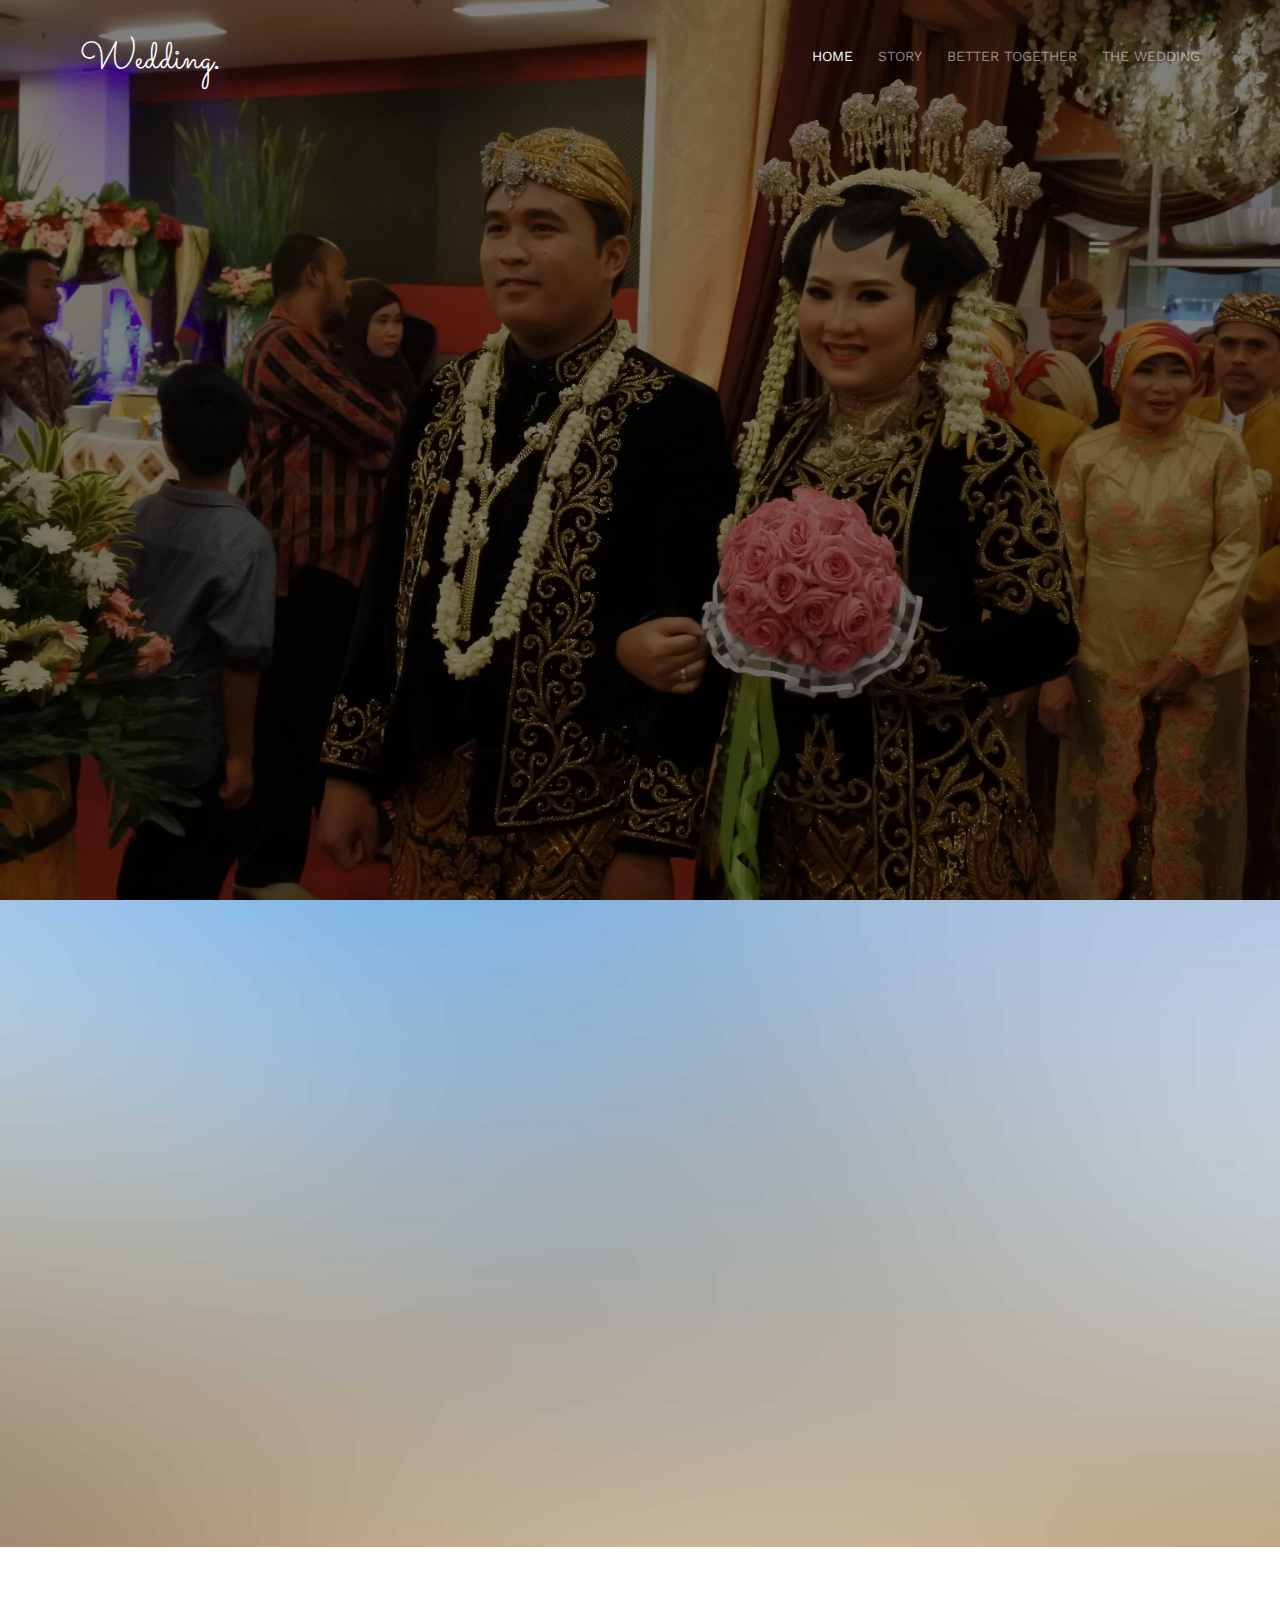
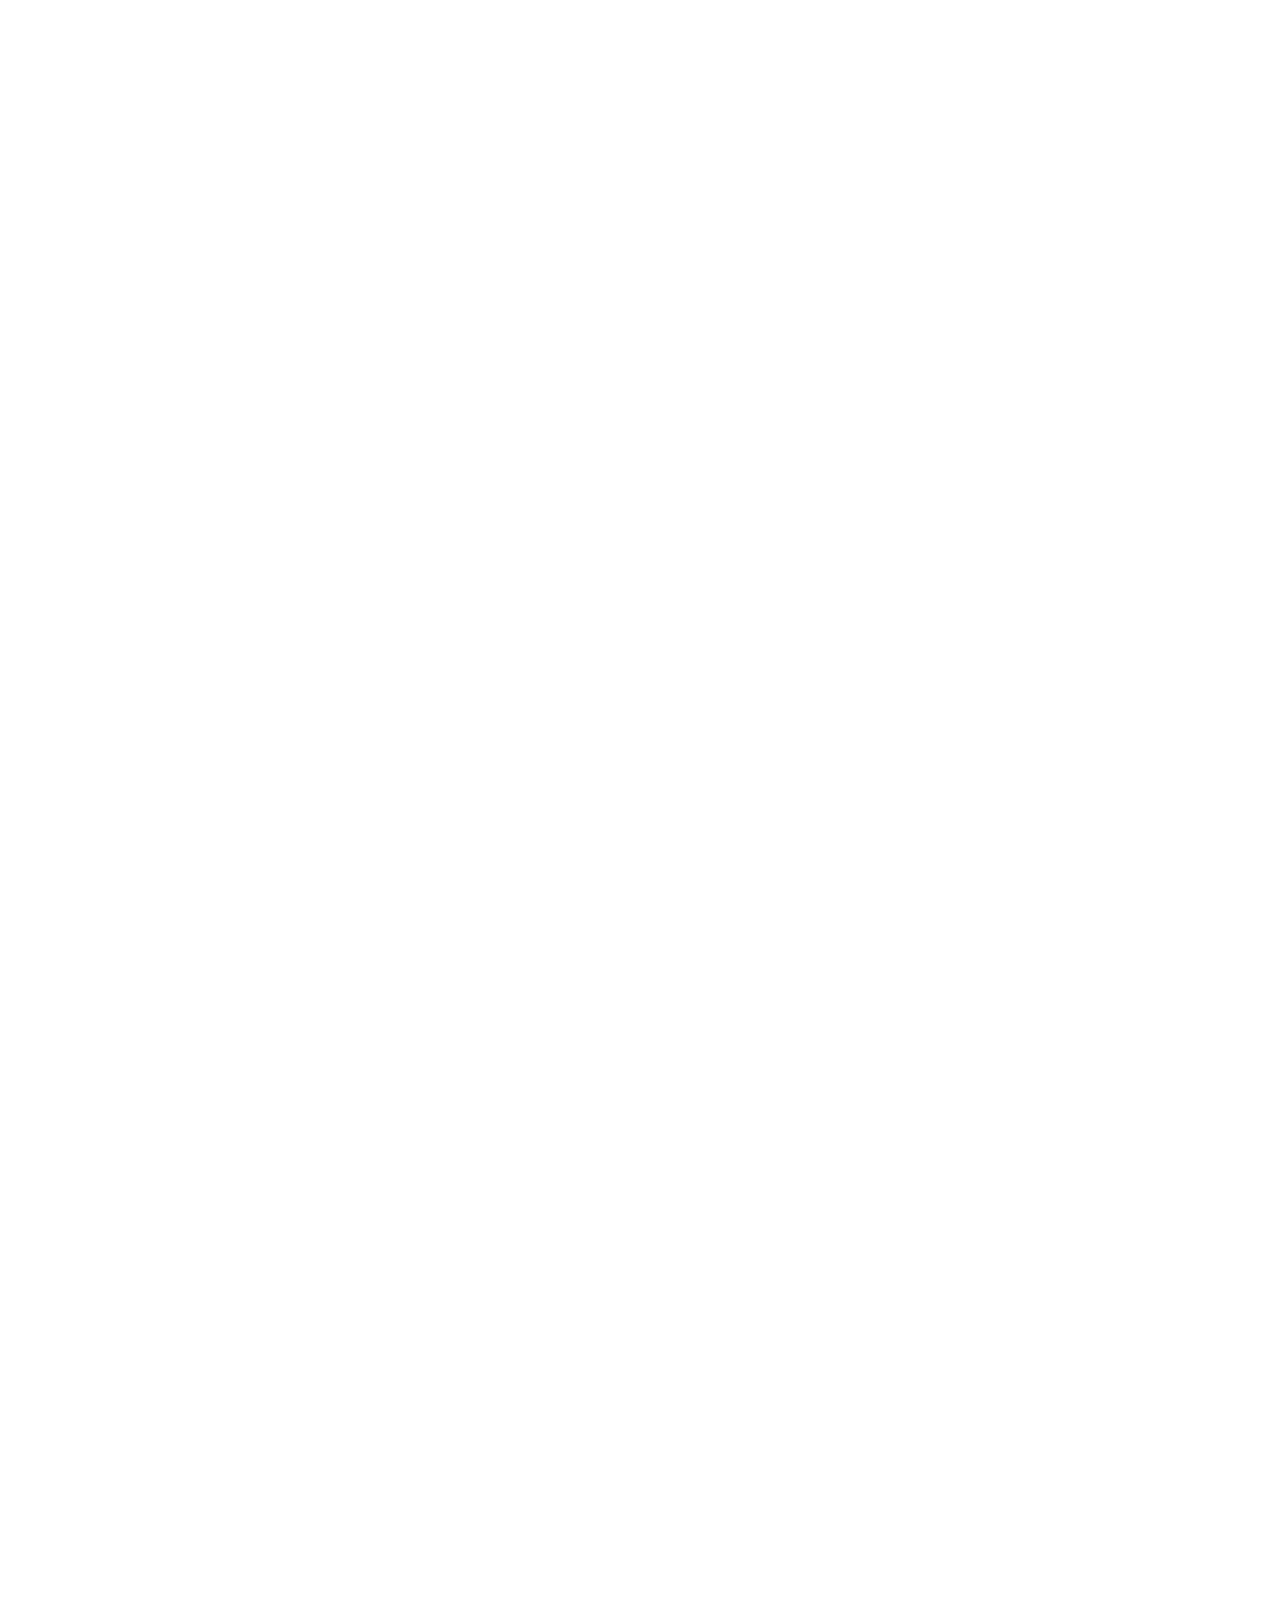
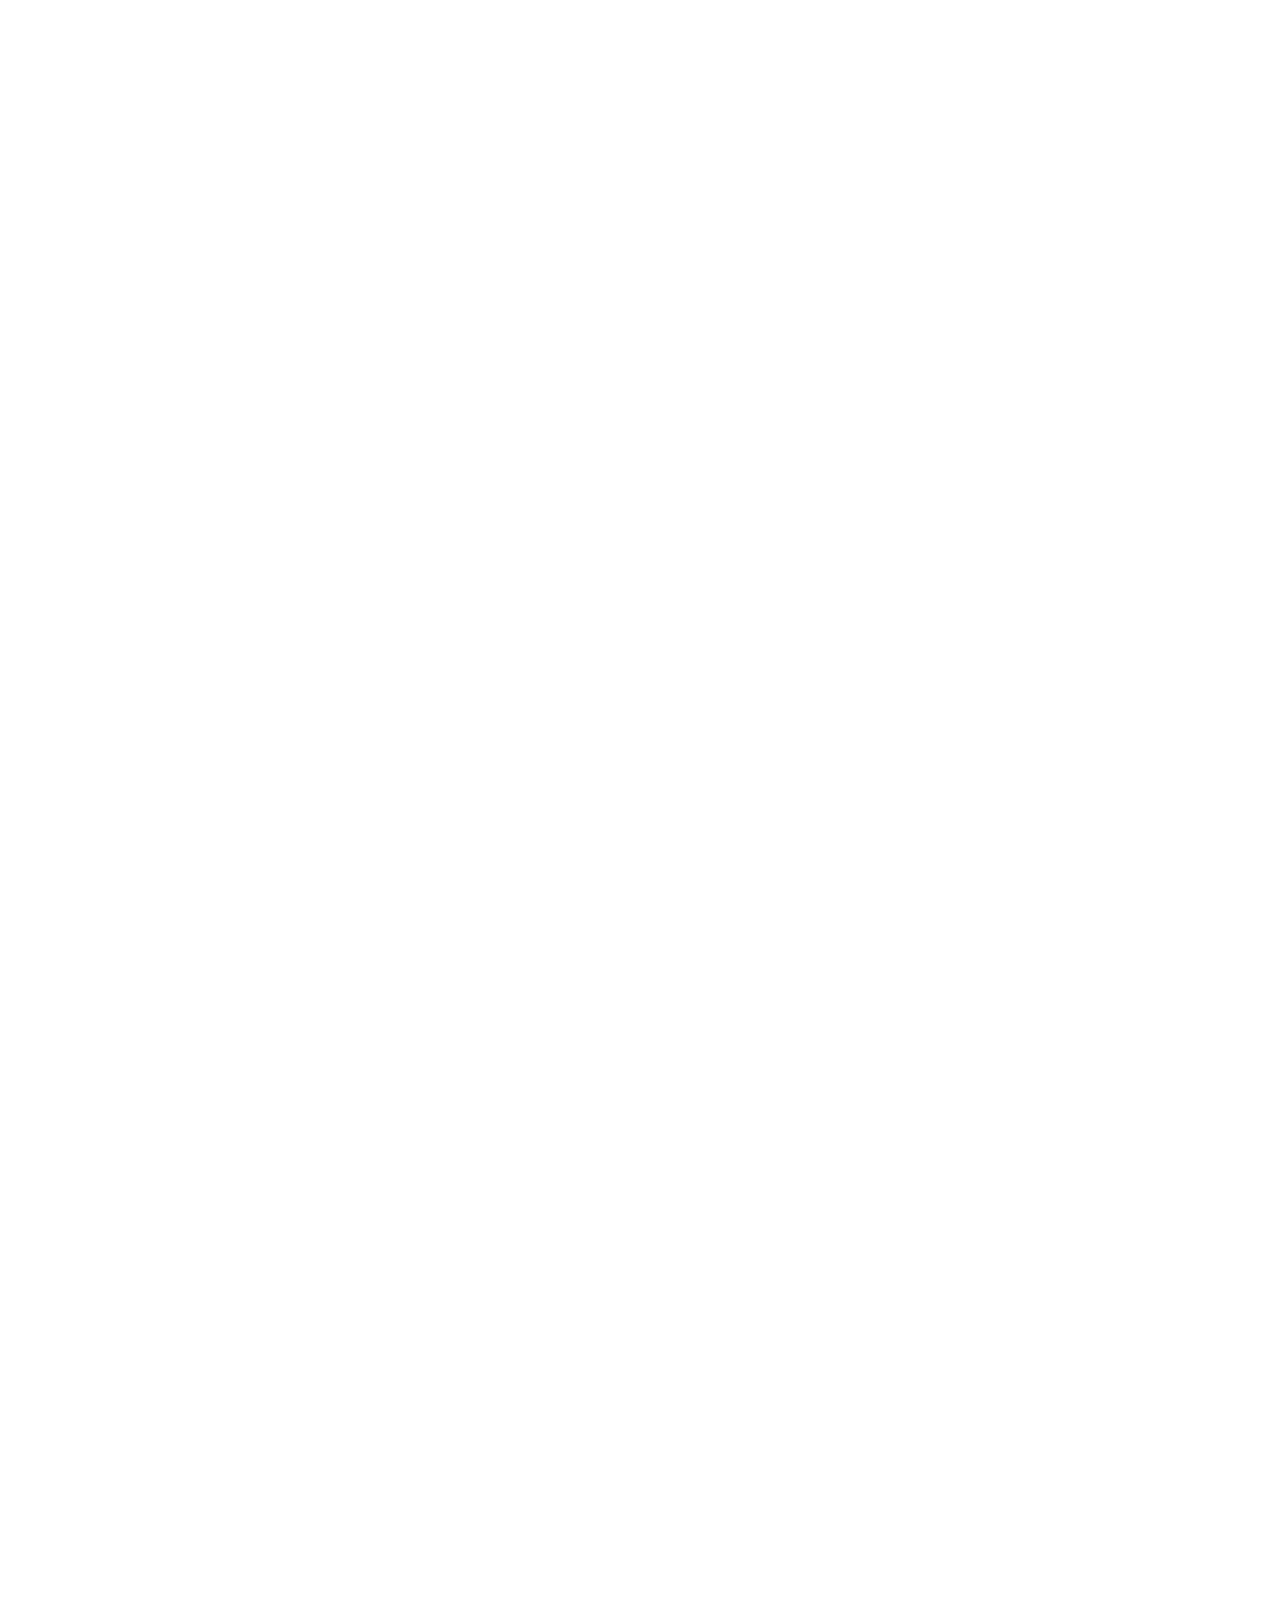
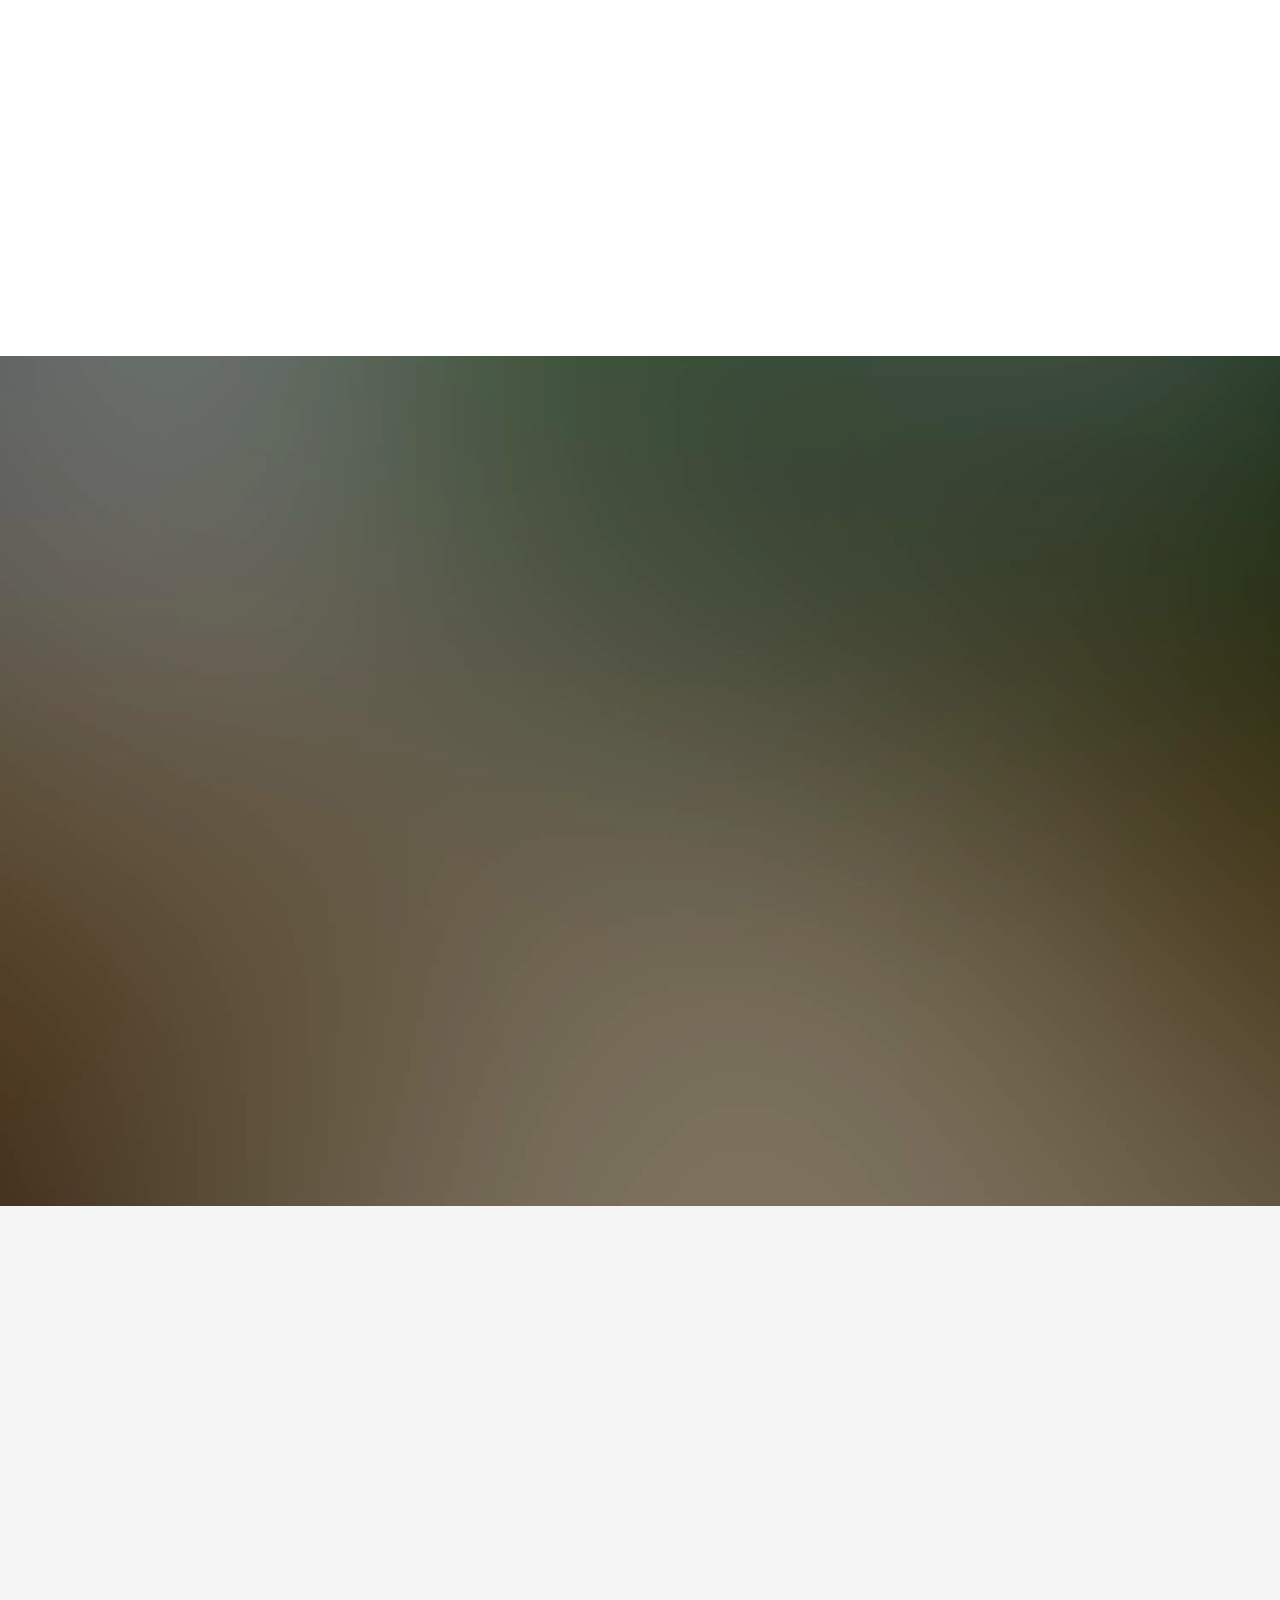
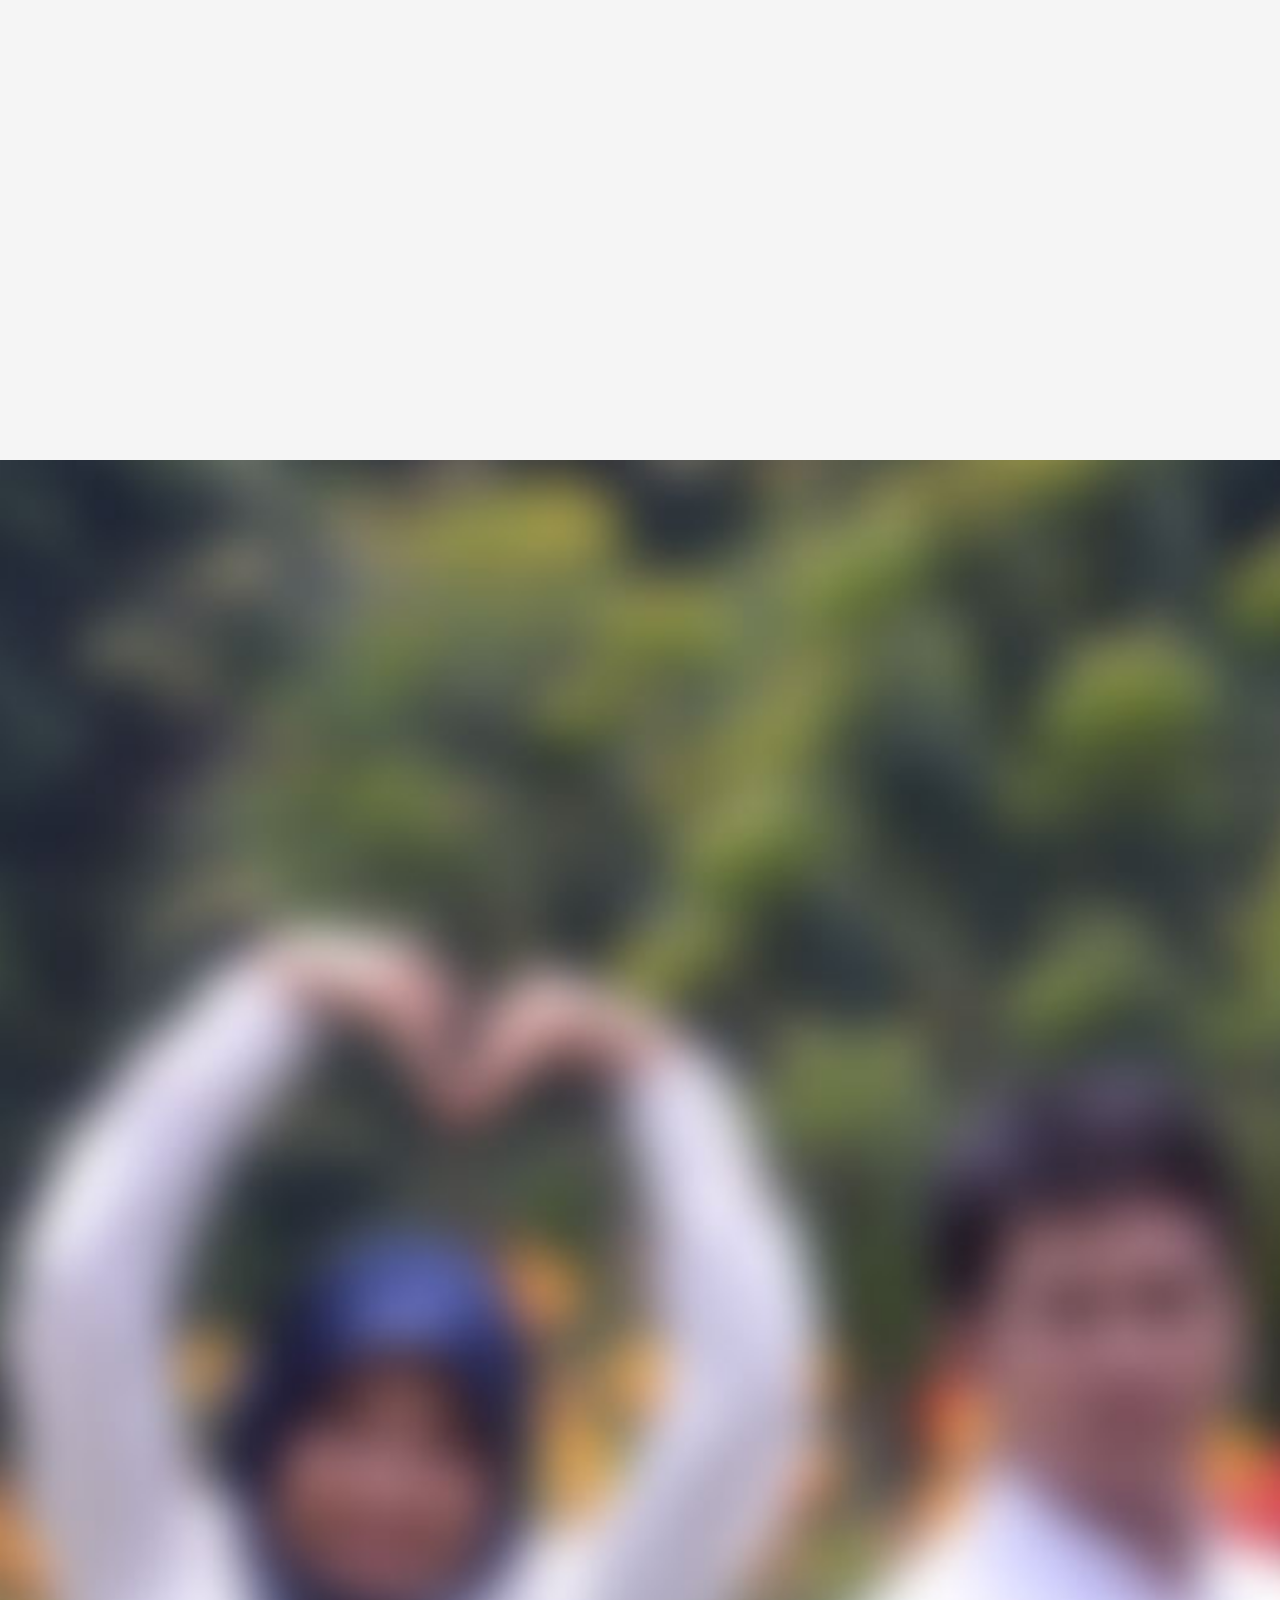
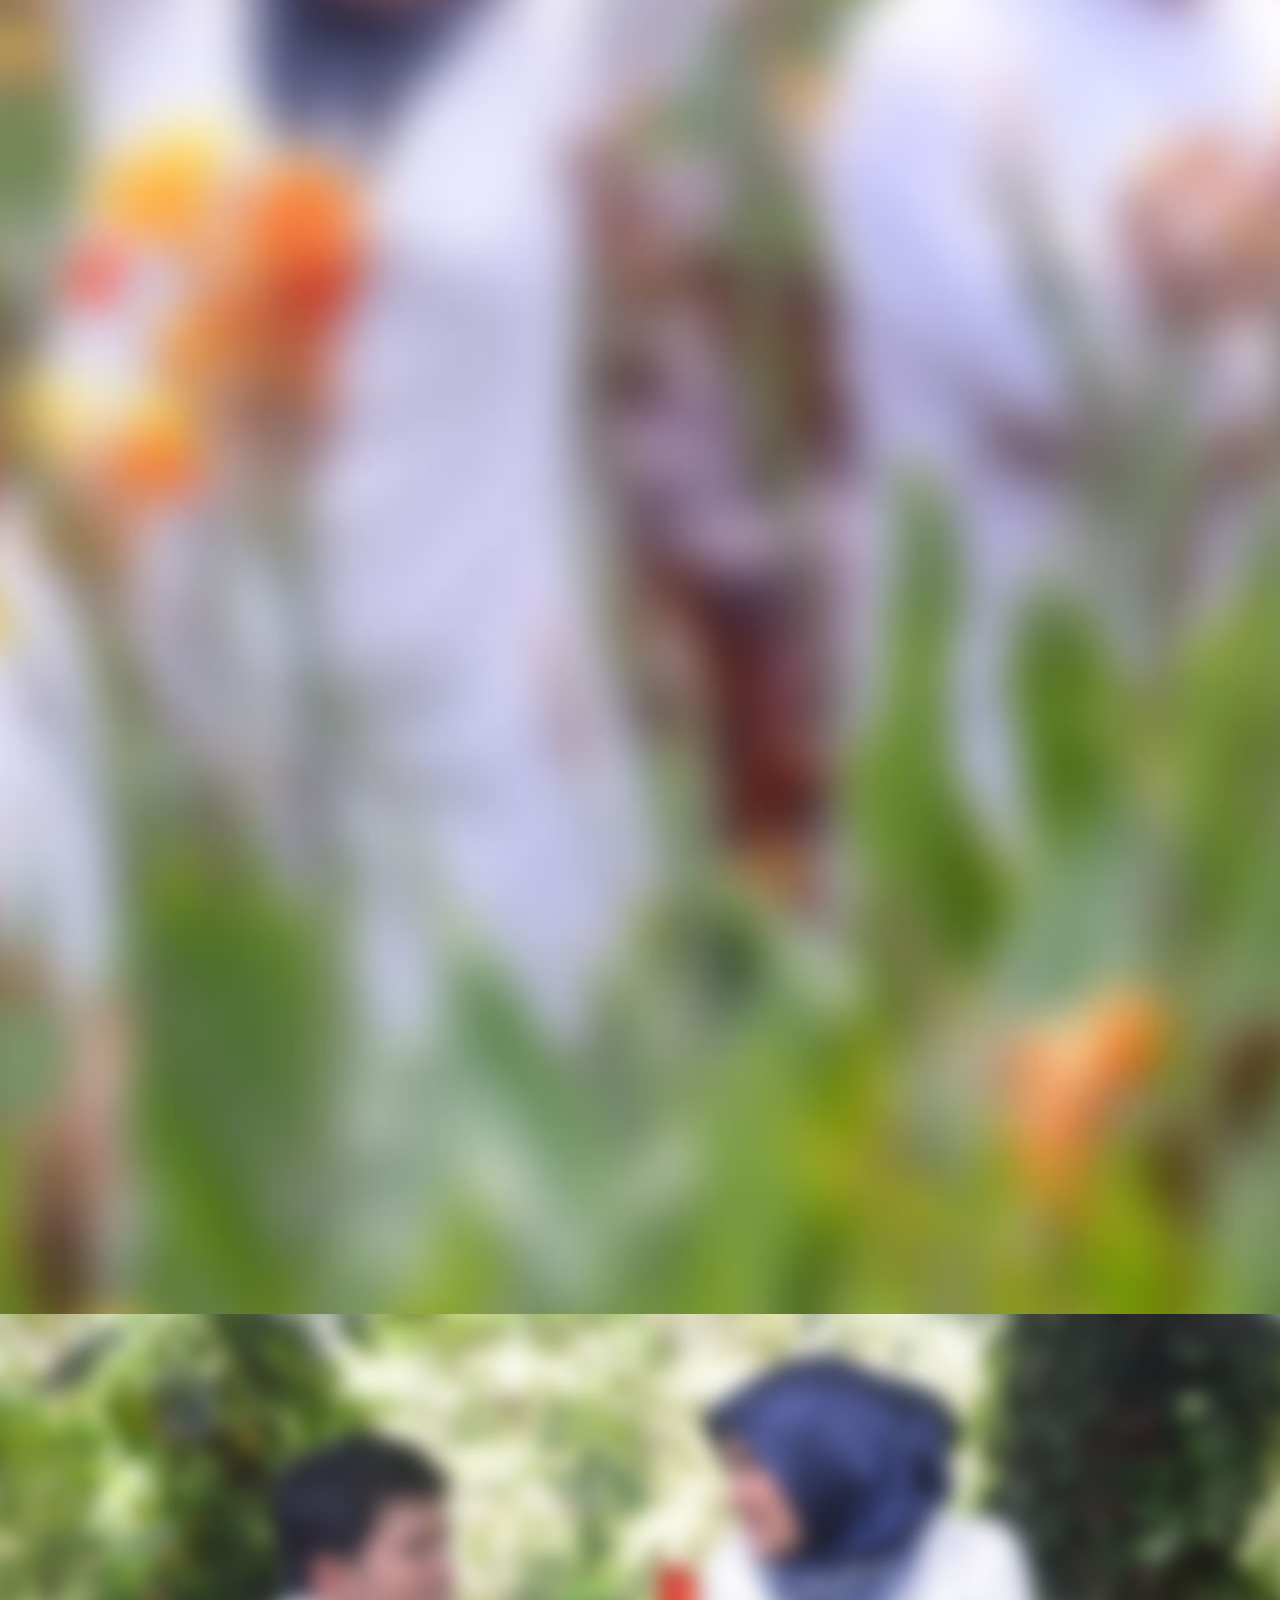
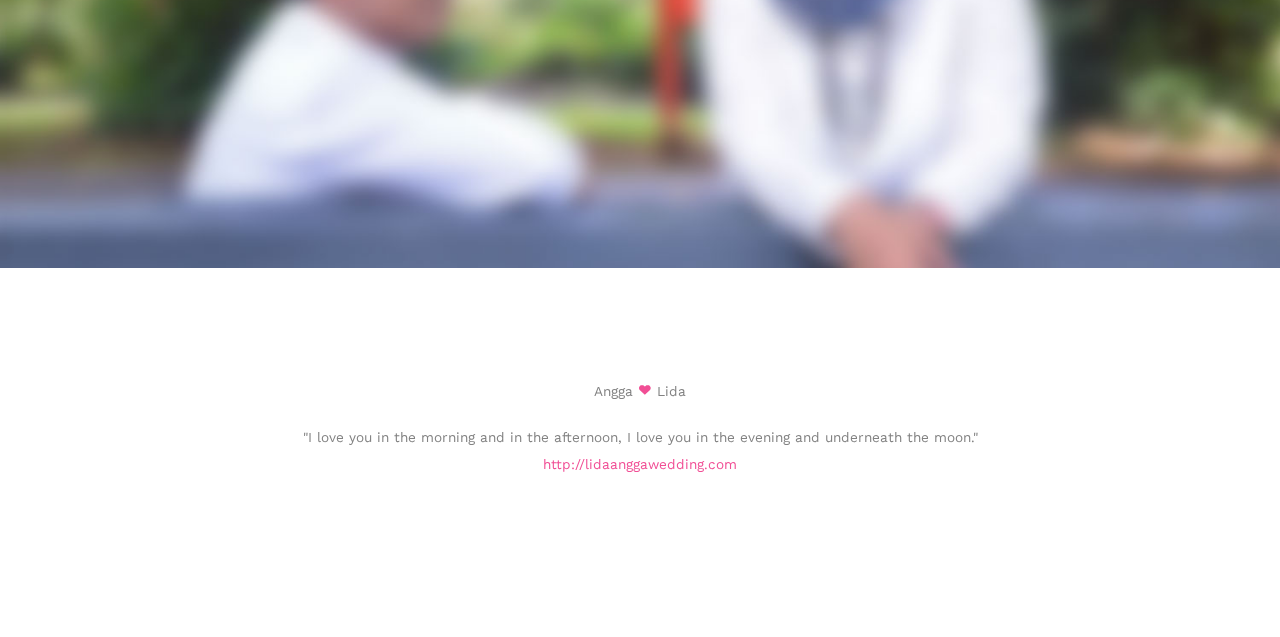
<file: index.html>
<!DOCTYPE html>
	<html class="no-js">
	<head>
	<meta charset="utf-8">
	<meta http-equiv="X-UA-Compatible" content="IE=edge">
	<title>Lidaangga &mdash; Wedding.</title>
	<meta name="viewport" content="width=device-width, initial-scale=1">
	<meta name="description" content="lidaanggawedding" />
	<meta name="keywords" content="wedding" />
	<meta name="author" content="lidaanggawedding.com" />

  <!--
	<meta property="og:title" content=""/>
	<meta property="og:image" content=""/>
	<meta property="og:url" content=""/>
	<meta property="og:site_name" content=""/>
	<meta property="og:description" content=""/>
	<meta name="twitter:title" content="" />
	<meta name="twitter:image" content="" />
	<meta name="twitter:url" content="" />
	<meta name="twitter:card" content="" /> -->

	<link href='https://fonts.googleapis.com/css?family=Work+Sans:400,300,600,400italic,700' rel='stylesheet' type='text/css'>
	<link href="https://fonts.googleapis.com/css?family=Sacramento" rel="stylesheet">

	<!-- Animate.css -->
	<link rel="stylesheet" href="css/animate.css">
	<!-- Icomoon Icon Fonts-->
	<link rel="stylesheet" href="css/icomoon.css">
	<!-- Bootstrap  -->
	<link rel="stylesheet" href="css/bootstrap.css">

	<!-- Magnific Popup -->
	<link rel="stylesheet" href="css/magnific-popup.css">

	<!-- Owl Carousel  -->
	<link rel="stylesheet" href="css/owl.carousel.min.css">
	<link rel="stylesheet" href="css/owl.theme.default.min.css">
<link rel="stylesheet" href="//cdnjs.cloudflare.com/ajax/libs/animate.css/3.2.0/animate.min.css">
	<!-- Theme style  -->
	<link rel="stylesheet" href="css/style.css">
	<script src="js/modernizr-2.6.2.min.js"></script>
</head>
	<body>

	<div class="fh5co-loader"></div>

	<div id="page">
	<nav class="fh5co-nav" role="navigation">
		<div class="container">
			<div class="row">
				<div class="col-xs-2">
					<div id="fh5co-logo"><a href="index.html">Wedding<strong>.</strong></a></div>
				</div>
				<div class="col-xs-10 text-right menu-1">
					<ul>
						<li class="active"><a href="index.html">Home</a></li>
						<li><a href="story.html">Story</a></li>
							<li><a href="gallery.html">Better Together</a></li>
						<li><a href="wedding.html">The Wedding</a></li>
					</ul>
				</div>
			</div>
		</div>
	</nav>

	<header id="fh5co-header" class="fh5co-cover" role="banner" style="background-image:url(images/bg_img_raw.jpg);" data-stellar-background-ratio="0.5">
		<div class="overlay"></div>
		<div class="container">
			<div class="row">
				<div class="col-md-8 col-md-offset-2 text-center">
					<div class="display-t">
						<div class="display-tc animate-box" data-animate-effect="fadeIn">
							<h1>Lida &amp; Angga</h1>
							<!-- <h2 style="
    color: palevioletred;
    font-family: cursive;
    /* font-style: italic; */
" class="animated infinite swing tsh">Getting <i class="icon-heart2"></i> Married</h2> -->

							<!-- <hr class="style5"> -->
							<!-- <div class="countstyle tsh" id="getting-started">
							</div> -->
							<p><a href="#" class="btn btn-default btn-sm">Thank You!</a></p>
						</div>
					</div>
				</div>
			</div>
		</div>
	</header>

	<div id="fh5co-couple-story" class="fh5co-bg" style="background-image:url(images/img_bg_3.jpg);">
		<div class="overlay"></div>
		<div class="container">
			<div class="row">
				<div class="col-md-8 col-md-offset-2 text-center fh5co-heading animate-box">
					<h2 class="fw tsh">Hello!</h2>
					<h3 class="fw tsh">December 24th, 2016</h3>
					<p class="fw tsh">We invited you to celebrate our wedding</p>
				</div>
			</div>
			<div class="couple-wrap animate-box">
				<div class="couple-half">
					<div class="groom">
						<img src="images/groom.jpg" alt="groom" class="img-responsive">
					</div>
					<div class="desc-groom">
						<h3 class="fw tsh">Angga Putera Satrya</h3>
						<p class="fw tsh">The fourth son of Suwiyono and<br>Iin Nuratin
					</div>
				</div>
				<p class="heart text-center"><i class="icon-heart2"></i></p>
				<div class="couple-half">
					<div class="bride">
						<img src="images/bride.jpg" alt="groom" class="img-responsive">
					</div>
					<div class="desc-bride">
						<h3 class="fw tsh">Rahma Maulida</h3>
						<p class="fw tsh">The first daughter of Ariyanto and<br>Siti Rohmatun
					</div>
				</div>
			</div>
		</div>
	</div>

	<div id="fh5co-couple-story">
		<div class="container">
			<div class="row">
				<div class="col-md-8 col-md-offset-2 text-center fh5co-heading animate-box">
					<h2>Our Story</h2>
					<p>It's 7 years ago we began our journey of life together many times our ups and downs it happened till our love casually comforted and healed and finally carried the voyage through mariage way</p>
				</div>
			</div>
			<div class="row">
				<div class="col-md-12 col-md-offset-0">
					<ul class="timeline animate-box">
						<li class="animate-box">
							<div class="timeline-badge" style="background-image:url(images/couple-1.jpg);"></div>
							<div class="timeline-panel">
								<div class="timeline-heading">
									<h3 class="timeline-title">1991</h3>
									<span class="date">We were born in the world</span>
								</div>
								<div class="timeline-body">
									<p>Lida was born in Bekasi, West Java, on September 15th. A month later, Angga was born on October 16th, in Jakarta.</p>
								</div>
							</div>
						</li>
						<li class="timeline-inverted animate-box">
							<div class="timeline-badge" style="background-image:url(images/couple-2.jpg);"></div>
							<div class="timeline-panel">
								<div class="timeline-heading">
									<h3 class="timeline-title">2006</h3>
									<span class="date">We were in the same senior high school</span>
								</div>
								<div class="timeline-body">
									<p>When we were 15 years old, we were in similar school but we still didn’t know each other at first. We were like clock hands in 6 o’clock,
										we had been in the same circle, but we hadn’t crossed each other yet. Moreover, the time was keep moving through its circle until both of us would meet on the same point at the right time.</p>
								</div>
							</div>
						</li>
						<li class="animate-box">
							<div class="timeline-badge" style="background-image:url(images/couple-3.jpg);"></div>
							<div class="timeline-panel">
								<div class="timeline-heading">
									<h3 class="timeline-title">2007</h3>
									<span class="date">We had same class for a year</span>
								</div>
								<div class="timeline-body">
									<p>We were on the same class. Yes, it was like both clock hands finally crossed each other. Day by day, we got closer as a friend until the time told us that actually there was love growing between us.</p>
								</div>
							</div>
						</li>
						<li class="timeline-inverted animate-box">
							<div class="timeline-badge" style="background-image:url(images/couple-4.jpg);"></div>
							<div class="timeline-panel">
								<div class="timeline-heading">
									<h3 class="timeline-title">2009, March 21</h3>
									<span class="date">We were dating</span>
								</div>
								<div class="timeline-body">
									<p>We were officially dating. We became a couple and shared everything, such as our life, our dreams, our commitments and our works as well as another couple.</p>
								</div>
							</div>
						</li>
						<li class="animate-box">
							<div class="timeline-badge" style="background-image:url(images/couple-5.jpg);"></div>
							<div class="timeline-panel">
								<div class="timeline-heading">
									<h3 class="timeline-title">2009</h3>
									<span class="date">We started to have bachelor study</span>
								</div>
								<div class="timeline-body">
									<p>We enrolled different university. Lida took Information Technology major in Gunadarma University. Meanwhile, Angga studied Physics at Yogyakarta University (UNY).
										Along the time, some trials were given to our relationship so that it was not going well in the process. Distance made us hard to communicate and we were more emotional to each other. Sometimes it flashed through our minds, 'are we meant for each other?' Fortunately, God always leads our way to overcome our problems together and makes our love stronger and gives us the courage to go to the next level of life, MARRIAGE.</p>
								</div>
							</div>
						</li>
						<li class="timeline-inverted animate-box">
							<div class="timeline-badge" style="background-image:url(images/couple-6.jpg);"></div>
							<div class="timeline-panel">
								<div class="timeline-heading">
									<h3 class="timeline-title">2013</h3>
									<span class="date">We graduated</span>
								</div>
								<div class="timeline-body">
									<p>We graduated on the adjacent time. Angga had graduation day on 7 december and got S.Si as his
									academic title. One day later, Lida celebrated her graduation and got S.T as her academic title.</p>
								</div>
							</div>
						</li>
						<li class="animate-box">
							<div class="timeline-badge" style="background-image:url(images/couple-7.jpg);"></div>
							<div class="timeline-panel">
								<div class="timeline-heading">
									<h3 class="timeline-title">2016, July 31</h3>
									<span class="date">Engagement Day</span>
								</div>
								<div class="timeline-body">
									<p>Finally, Angga proposed Lida as his wife. It was heart-warming moment that we ever had. Our family started knowing each other and getting closer. Yep, marriage is not about uniting of a woman and a man, but uniting of two big families.</p>
								</div>
							</div>
						</li>
						<li class="timeline-inverted animate-box">
							<div class="timeline-badge" style="background-image:url(images/couple-8.jpg);"></div>
							<div class="timeline-panel">
								<div class="timeline-heading">
									<h3 class="timeline-title">2016, December 24</h3>
									<span class="date">We are getting married</span>
								</div>
								<div class="timeline-body">
									<p>Finally, on this date, we will get married. We believed that marriage is a gift from God to us and the quality of our marriage can be our gift from us to Him. Hopefully, we would keep enjoying our journey along the way and arriving at every destination… together.</p>
								</div>
							</div>
						</li>
			    	</ul>
				</div>
			</div>
			<div class="row">
				<div class="col-md-8 col-md-offset-2 text-center animate-box">
					<div class="col-md-8 col-md-offset-2 text-center fh5co-heading animate-box">
						<p>
						<ul style="list-style-type:none">
					  <li>A school where we will never graduate/</li>
						<li>A school without a break or a free period.</li>
					  <li>A school where there is no sick leave or holidays.</li>
					  <li>A school founded by ALLAH SWT.</li>
					</ul>
						</p>
						<p>
						<ul style="list-style-type:none">
					  <li>1. On the foundation of love,</li>
						<li>2. The walls made of trust,</li>
					  <li>3 The door made of acceptance</li>
					  <li>4.The windows made of understanding</li>
						<li>5. The furniture made of blessing</li>
						<li>6. The roof made of faith</ul>
					</ol>
						</p>
						</div>
</div></div>
		</div>
	</div>

	<div id="fh5co-event" class="fh5co-bg" style="background-image:url(images/img_bg_4.jpg);">
		<div class="overlay"></div>
		<div class="container">
			<div class="row">
				<div class="col-md-8 col-md-offset-2 text-center fh5co-heading animate-box">
					<h2>The Wedding</h2>
				</div>
			</div>
			<div class="row">
				<div class="display-t">
					<div class="display-tc">
						<div class="col-md-10 col-md-offset-1">
							<div class="col-md-6 col-sm-6 text-center">
								<div class="event-wrap animate-box">
									<h3>AKAD NIKAH</h3>
									<div class="event-col">
										<i class="icon-clock"></i>
										<span>8 AM</span>
									</div>
									<div class="event-col">
										<i class="icon-calendar"></i>
										<span>Saturday, 24 December</span>
									</div>
									<p>Function Hall<br>Grand Metropolitan Mall, Ground Floor<br>Jl. K.H Noer Ali, Kalimalang<br>Bekasi Barat - Kota Bekasi</p>
								</div>
							</div>
							<div class="col-md-6 col-sm-6 text-center">
								<div class="event-wrap animate-box">
									<h3>RESEPSI</h3>
									<div class="event-col">
										<i class="icon-clock"></i>
										<span>11 AM - 1 PM</span>
									</div>
									<div class="event-col">
										<i class="icon-calendar"></i>
										<span>Saturday, 24 December</span>
									</div><br>
								<p>Function Hall<br>Grand Metropolitan Mall, Ground Floor<br>Jl. K.H Noer Ali, Kalimalang<br>Bekasi Barat - Kota Bekasi</p>
								</div>
							</div>
						</div>
					</div>
				</div>
			</div>
		</div>
	</div>

	<div id="fh5co-services" class="fh5co-section-gray">
		<div class="container">
			<div class="row animate-box">
				<div class="col-md-8 col-md-offset-2 text-center fh5co-heading">
					<h2>Locations</h2>
						</div>
			</div>
			<div class="row">
				<div class="col-md-6">
					<div class="feature-left animate-box" data-animate-effect="fadeInLeft">
						<span class="icon">
							<i class="icon-location2"></i>
						</span>
						<div class="feature-copy">
							<h3>Grand Metropolitan - Function Hall</h3>
							<p>Jl. K.H Noer Ali, Kalimalang<br>Bekasi Barat - Kota Bekasi</p>
						</div>
					</div>
				</div>
				<div class="col-md-6 animate-box">
					<div class="fh5co-video fh5co-bg">
						<iframe src="https://www.google.com/maps/embed?pb=!1m18!1m12!1m3!1d3966.1085243426996!2d106.98222671488192!3d-6.2494281954764075!2m3!1f0!2f0!3f0!3m2!1i1024!2i768!4f13.1!3m3!1m2!1s0x2e698c36650f06a7%3A0xab6459f022d457!2sGrand+Metropolitan+Bekasi!5e0!3m2!1sen!2sid!4v1481361775884" width="600" height="450" frameborder="0" style="border:0" allowfullscreen></iframe>
					</div>
				</div>
			</div>
		</div>
	</div>

	<div id="fh5co-gallery" class="fh5co-bg" style="background-image:url(images/bg_img_raw_dua.jpg);">
		<div class="container">
			<div class="row">
				<div class="col-md-8 col-md-offset-2 text-center fh5co-heading animate-box">
					<h2 class="fw">Better Together</h2>
					</div>
			</div>
			<div class="row row-bottom-padded-md">
				<div class="col-md-12">
					<ul id="fh5co-gallery-list">

						<li class="one-third animate-box" data-animate-effect="fadeIn" style="background-image: url(images/gallery-1.jpg); ">
						<a href="images/gallery-1.jpg">
						</a>
					</li>
					<li class="one-third animate-box" data-animate-effect="fadeIn" style="background-image: url(images/gallery-2.jpg); ">
						<a href="images/gallery-2.jpg">
						</a>
					</li>	<li class="one-third animate-box" data-animate-effect="fadeIn" style="background-image: url(images/gallery-3.jpg); ">
						<a href="images/gallery-3.jpg">
						</a>
					</li>
					<li class="one-third animate-box" data-animate-effect="fadeIn" style="background-image: url(images/gallery-4.jpg); ">
						<a href="images/gallery-4.jpg">
						</a>
					</li>

						<li class="one-third animate-box" data-animate-effect="fadeIn" style="background-image: url(images/gallery-5.jpg); ">
							<a href="images/gallery-5.jpg">
							</a>
						</li>
						<li class="one-third animate-box" data-animate-effect="fadeIn" style="background-image: url(images/gallery-6.jpg); ">
							<a href="images/gallery-6.jpg">
							</a>
						</li>

						<li class="one-third animate-box" data-animate-effect="fadeIn" style="background-image: url(images/gallery-7.jpg); ">
							<a href="images/gallery-7.jpg">
							</a>
						</li>

						<li class="one-third animate-box" data-animate-effect="fadeIn" style="background-image: url(images/gallery-8.jpg); ">
							<a href="images/gallery-8.jpg">
							</a>
						</li>
						<li class="one-third animate-box color-6" data-animate-effect="fadeIn" style="background-image: url(images/gallery-9.jpg); ">
							<a href="images/gallery-9.jpg">
							</a>
						</li>
						<li class="one-third animate-box color-6" data-animate-effect="fadeIn" style="background-image: url(images/gallery-10.jpg); ">
							<a href="images/gallery-10.jpg">
							</a>
						</li>
						<li class="one-third animate-box color-6" data-animate-effect="fadeIn" style="background-image: url(images/gallery-11.jpg); ">
							<a href="images/gallery-16.jpg">
							</a>
						</li>
						<li class="one-third animate-box color-6" data-animate-effect="fadeIn" style="background-image: url(images/gallery-12.jpg); ">
							<a href="images/gallery-12.jpg">
							</a>
						</li>
						<li class="one-third animate-box color-6" data-animate-effect="fadeIn" style="background-image: url(images/gallery-13.jpg); ">
							<a href="images/gallery-13.jpg">
							</a>
						</li>
						<li class="one-third animate-box color-6" data-animate-effect="fadeIn" style="background-image: url(images/gallery-14.jpg); ">
							<a href="images/gallery-14.jpg">
							</a>
						</li>
						<li class="one-third animate-box color-6" data-animate-effect="fadeIn" style="background-image: url(images/gallery-15.jpg); ">
							<a href="images/gallery-15.jpg">
							</a>
						</li>
						<!-- <li class="one-third animate-box color-6" data-animate-effect="fadeIn" style="background-image: url(images/gallery-16.jpg); ">
							<a href="images/gallery-16.jpg">
							</a>
						</li> -->
					</ul>
				</div>
			</div>
		</div>
	</div>

	<div id="fh5co-services" class="fh5co-bg" style="background-image:url(images/bg_img_raw_lima.jpg);">
		<div class="container">
			<div class="row animate-box">
				<div class="col-md-8 col-md-offset-2 text-center fh5co-heading">
					<h2 class="fw tsh">About Us</h2>
						</div>
			</div>

			<div class="row">
				<div class="couple-wrap animate-box">
					<div class="couple-half">
						<div class="groom">
							<img src="images/groom.jpg" alt="groom" class="img-responsive">
						</div>
						<div class="desc-groom">
							<h3><a id="demo01" href="#animatedModal" class="btn btn-default btn-sm women">About Him</a></h3>
						</div>
					</div>
					<p class="heart text-center"><i class="icon-heart2"></i></p>
					<div class="couple-half">
						<div class="bride">
							<img src="images/bride.jpg" alt="groom" class="img-responsive">
						</div>
						<div class="desc-bride">
							<h3><a id="demo02" href="#modal-02" class="btn btn-default btn-sm women">About Her</a></h3>
						</div>
					</div>
				</div>
			</div>
		</div>
	</div>

<footer id="fh5co-footer" role="contentinfo">
		<div class="container">
			<div class="row copyright">
				<div class="col-md-12 text-center">
					<p>
						<small class="block">Angga <a href=""><i class="icon-heart2"></i></a> Lida</small>
					</p>
					<p>
						<small>"I love you in the morning and in the afternoon, I love you in the evening and underneath the moon."</small><br>
						<small><a href="http://lidaanggawedding.com">http://lidaanggawedding.com</a></small>
					</p>
					<embed src="music/Elton Johns Your Song.mp3" autostart="true" width="0" height="0">
				</div>
			</div>
		</div>
	</footer>
	</div>
	<div id="animatedModal">
			<!--"THIS IS IMPORTANT! to close the modal, the class name has to match the name given on the ID-->
			<div  id="btn-close-modal" class="icon-cross close-animatedModal" style="color: white; text-align: center;padding: 2%;">

			</div>

			<div class="modal-content">
	<p style="font-style:italic;">What do you like about Lida?</p>
					<p>
						The time to find my life partner has finished. I have found someone who brights my life with love. All the times that we passed either in a joy or sorrow. We was completing, believing, and praying each other.
						Having relationship with you is not a simple thing for me. That's special. The power that makes us still together until today is trust. We always trust that God always has His best way to keep us together. We will always together no matter how far the distance. No matter how big the problems we have, We will keep holding it on.
						Now, You and me will getting married. Spending the rest of our life together. Happy together forever and ever.
					</p>
				</div>
	</div>
	<div id="modal-02">
			<!--"THIS IS IMPORTANT! to close the modal, the class name has to match the name given on the ID-->
			<div  id="btn-close-modal" class="icon-cross close-modal-02" style="color: white; text-align: center;padding: 2%;">

			</div>

			<div class="modal-content">
					<p style="font-style:italic;">What do you like about Angga?</p>
					<p>Since we've been together for 7 years, there are a lot of things that we have passed by.
					You are the one who always keep me company beside my family and my friends. You are my first love and you also will be my last.
					One thing I like the most about our relationship is that we complete each other in many ways.
					I am a careless, but you are very detail. When I forget about something, you will stay as my reminder.
					You are the one who more often gloomy and I’m a cheerful one. Whatever it is, you always know how to deal with me, in any condition of me. So, that's why I would like to spend the rest of my life with you.</p>
				</div>
	</div>
	<div class="gototop js-top">
		<a href="#" class="js-gotop"><i class="icon-arrow-up"></i></a>
	</div>

	<!-- jQuery -->
	<script src="js/jquery.min.js"></script>
	<!-- jQuery Easing -->
	<script src="js/jquery.easing.1.3.js"></script>
	<!-- Bootstrap -->
	<script src="js/bootstrap.min.js"></script>
	<!-- Waypoints -->
	<script src="js/jquery.waypoints.min.js"></script>
	<!-- Carousel -->
	<script src="js/owl.carousel.min.js"></script>
	<!-- countTo -->
	<script src="js/jquery.countdown.js"></script>

	<!-- Stellar -->
	<script src="js/jquery.stellar.min.js"></script>
	<!-- Magnific Popup -->
	<script src="js/jquery.magnific-popup.min.js"></script>
	<script src="js/magnific-popup-options.js"></script>
	<script src="js/main.js"></script>
	<script src="js/animatedModal.js"></script>
	<script type="text/javascript">
  $('#getting-started').countdown('2016/12/24', function(event) {
    $(this).html(event.strftime('%w weeks %d days <br> %H hours %M minutes %S seconds'));

  });
</script>
<script>

		//demo 01
		$("#demo01").animatedModal();

		//demo 02
		$("#demo02").animatedModal({
				modalTarget:'modal-02',
				animatedIn:'lightSpeedIn',
				animatedOut:'bounceOutDown',
				color:'#333',
				// Callbacks
				beforeOpen: function() {
						console.log("The animation was called");
				},
				afterOpen: function() {
						console.log("The animation is completed");
				},
				beforeClose: function() {
						console.log("The animation was called");
				},
				afterClose: function() {
						console.log("The animation is completed");
				}
		});

</script>
	</body>
</html>
</file>
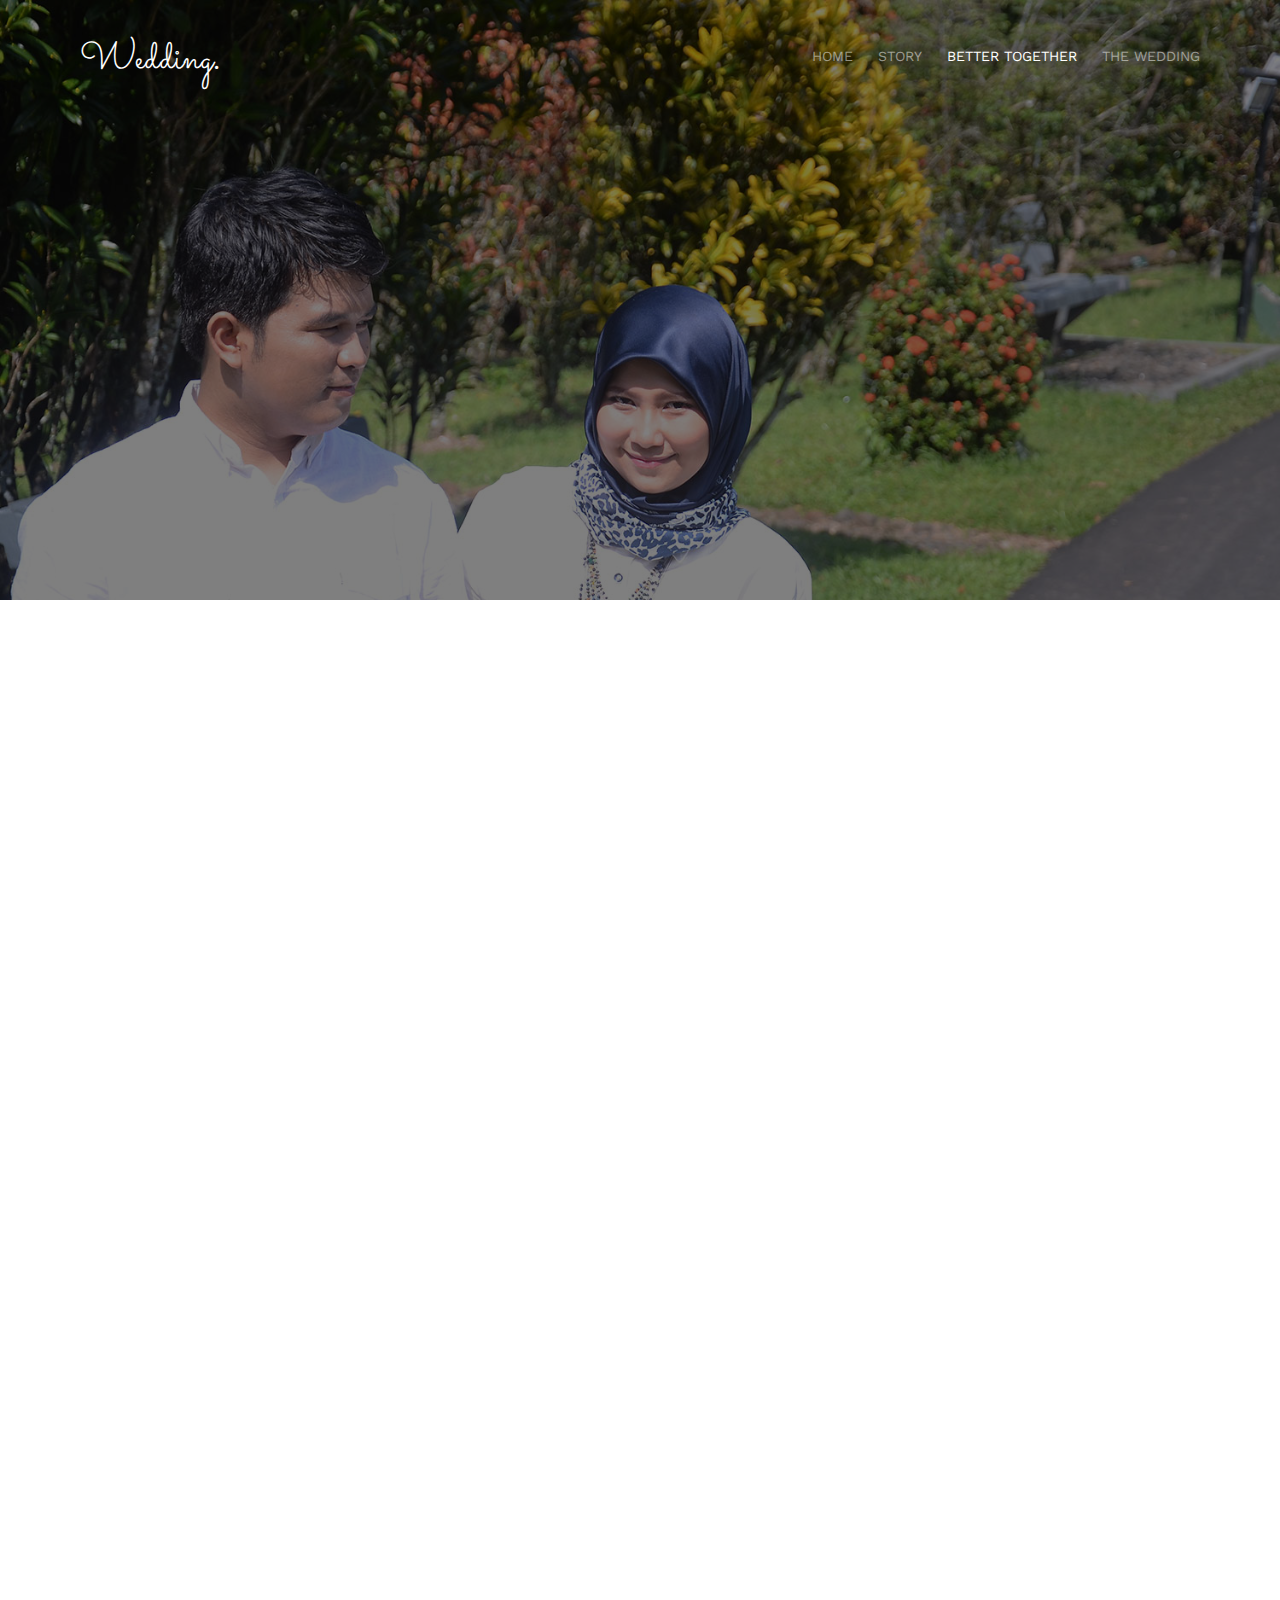
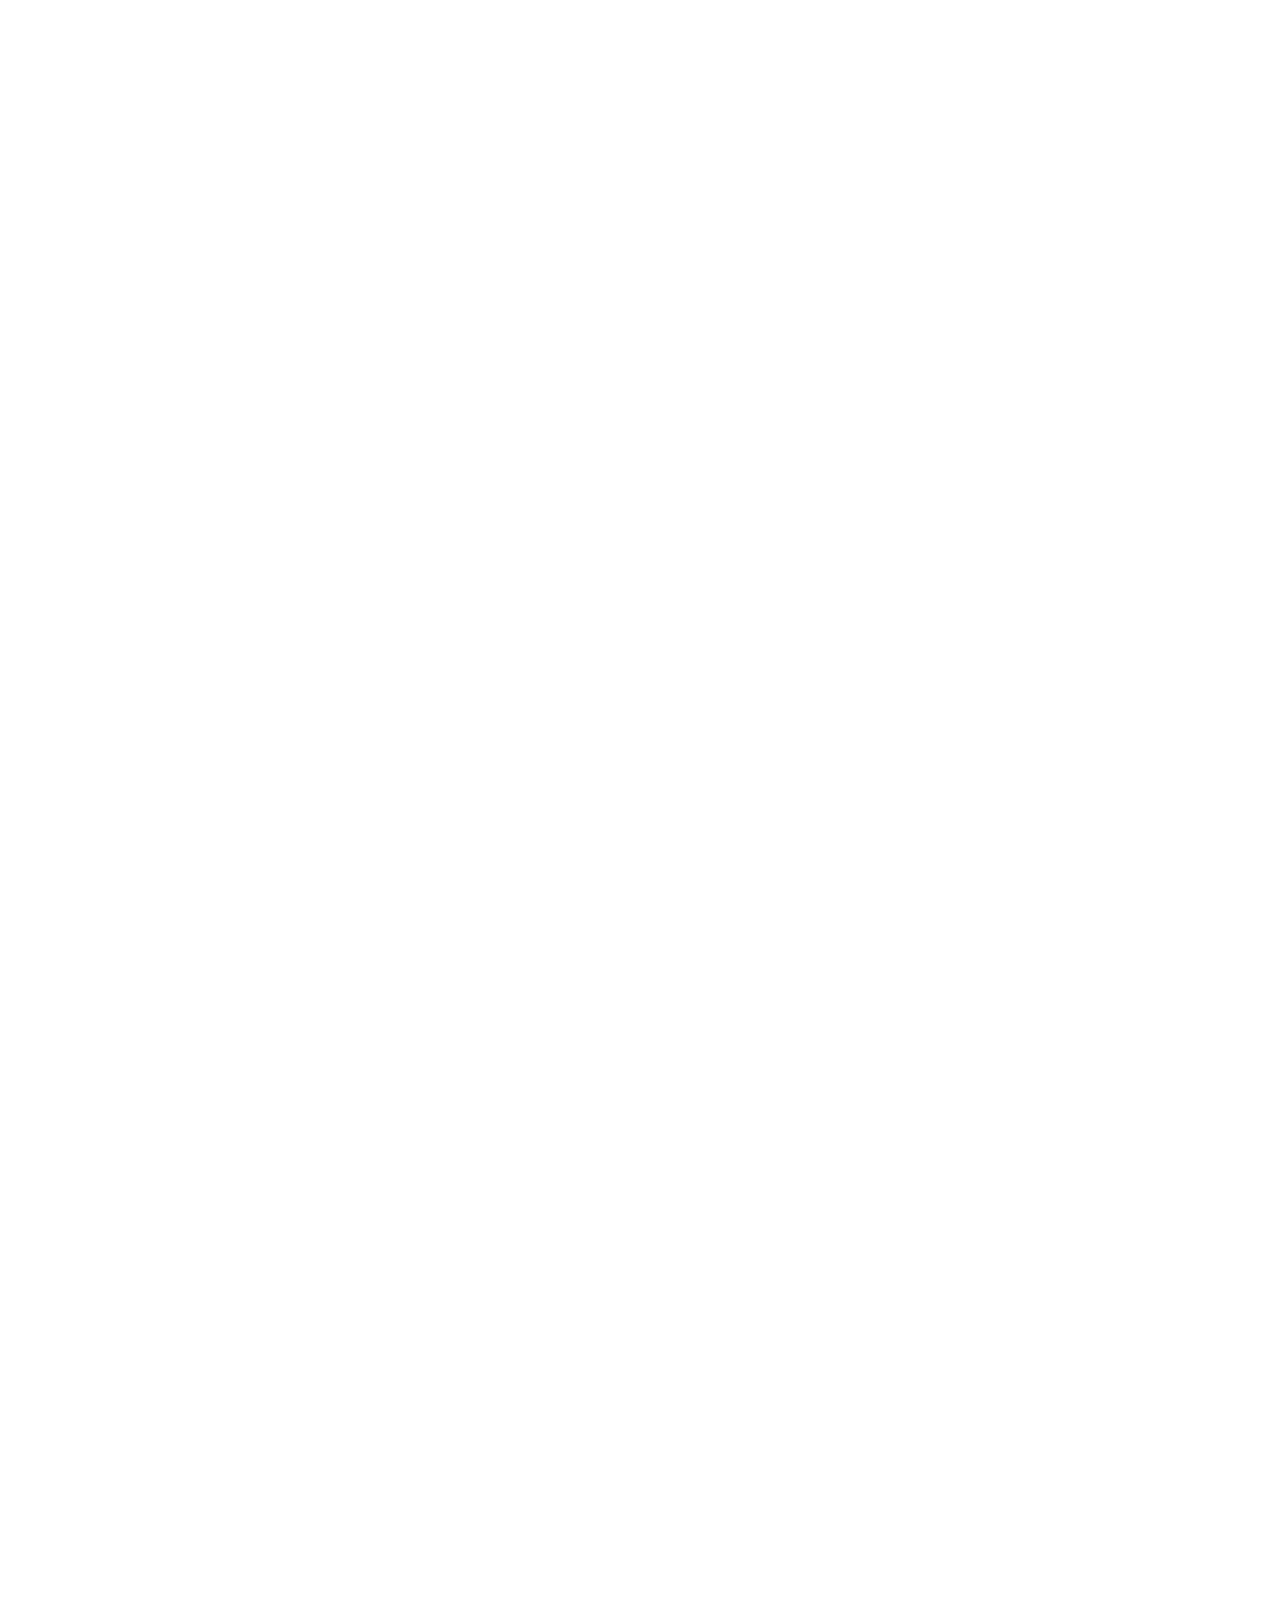
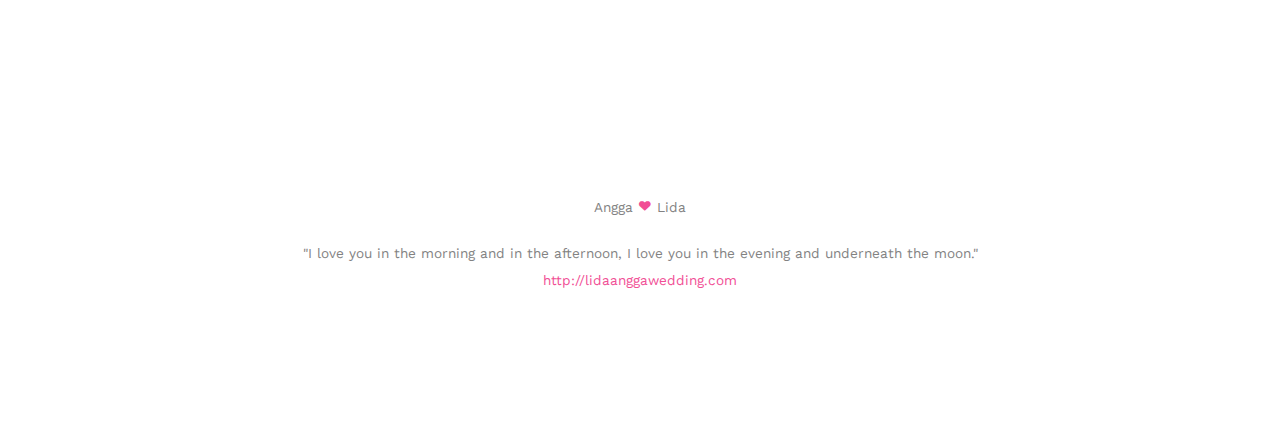
<file: gallery.html>
<!DOCTYPE html>
	<html class="no-js">
	<head>
	<meta charset="utf-8">
	<meta http-equiv="X-UA-Compatible" content="IE=edge">
	<title>Lidaangga &mdash; Wedding.</title>
	<meta name="viewport" content="width=device-width, initial-scale=1">
	<meta name="description" content="lidaanggawedding" />
	<meta name="keywords" content="wedding" />
	<meta name="author" content="lidaanggawedding.com" />

  <!--
	<meta property="og:title" content=""/>
	<meta property="og:image" content=""/>
	<meta property="og:url" content=""/>
	<meta property="og:site_name" content=""/>
	<meta property="og:description" content=""/>
	<meta name="twitter:title" content="" />
	<meta name="twitter:image" content="" />
	<meta name="twitter:url" content="" />
	<meta name="twitter:card" content="" /> -->

	<link href='https://fonts.googleapis.com/css?family=Work+Sans:400,300,600,400italic,700' rel='stylesheet' type='text/css'>
	<link href="https://fonts.googleapis.com/css?family=Sacramento" rel="stylesheet">

	<!-- Animate.css -->
	<link rel="stylesheet" href="css/animate.css">
	<!-- Icomoon Icon Fonts-->
	<link rel="stylesheet" href="css/icomoon.css">
	<!-- Bootstrap  -->
	<link rel="stylesheet" href="css/bootstrap.css">

	<!-- Magnific Popup -->
	<link rel="stylesheet" href="css/magnific-popup.css">

	<!-- Owl Carousel  -->
	<link rel="stylesheet" href="css/owl.carousel.min.css">
	<link rel="stylesheet" href="css/owl.theme.default.min.css">

	<!-- Theme style  -->
	<link rel="stylesheet" href="css/style.css">
	<script src="js/modernizr-2.6.2.min.js"></script>
</head>
	<body>

	<div class="fh5co-loader"></div>

	<div id="page">
		<nav class="fh5co-nav" role="navigation">
			<div class="container">
				<div class="row">
					<div class="col-xs-2">
						<div id="fh5co-logo"><a href="index.html">Wedding<strong>.</strong></a></div>
					</div>
					<div class="col-xs-10 text-right menu-1">
						<ul>
							<li><a href="index.html">Home</a></li>
							<li><a href="story.html">Story</a></li>
								<li class="active"><a href="gallery.html">Better Together</a></li>
							<li><a href="wedding.html">The Wedding</a></li>
						</ul>
					</div>
				</div>
			</div>
		</nav>
		<header id="fh5co-header" class="fh5co-cover fh5co-cover-sm" role="banner" style="background-image:url(images/bg_img_raw_empat.jpg);">
			<div class="overlay"></div>
			<div class="fh5co-container">
				<div class="row">
					<div class="col-md-8 col-md-offset-2 text-center">
						<div class="display-t">
							<div class="display-tc animate-box" data-animate-effect="fadeIn">
								<h1>Better Together</h1>
							</div>
						</div>
					</div>
				</div>
			</div>
		</header>
	<div id="fh5co-gallery">
		<div class="container">

			<div class="row row-bottom-padded-md">
				<div class="col-md-12">
					<ul id="fh5co-gallery-list">

						<li class="one-third animate-box" data-animate-effect="fadeIn" style="background-image: url(images/gallery-1.jpg); ">
						<a href="images/gallery-1.jpg">
						</a>
					</li>
					<li class="one-third animate-box" data-animate-effect="fadeIn" style="background-image: url(images/gallery-2.jpg); ">
						<a href="images/gallery-2.jpg">
						</a>
					</li>	<li class="one-third animate-box" data-animate-effect="fadeIn" style="background-image: url(images/gallery-3.jpg); ">
						<a href="images/gallery-3.jpg">
						</a>
					</li>
					<li class="one-third animate-box" data-animate-effect="fadeIn" style="background-image: url(images/gallery-4.jpg); ">
						<a href="images/gallery-4.jpg">
						</a>
					</li>

						<li class="one-third animate-box" data-animate-effect="fadeIn" style="background-image: url(images/gallery-5.jpg); ">
							<a href="images/gallery-5.jpg">
							</a>
						</li>
						<li class="one-third animate-box" data-animate-effect="fadeIn" style="background-image: url(images/gallery-6.jpg); ">
							<a href="images/gallery-6.jpg">
							</a>
						</li>

						<li class="one-third animate-box" data-animate-effect="fadeIn" style="background-image: url(images/gallery-7.jpg); ">
							<a href="images/gallery-7.jpg">
							</a>
						</li>

						<li class="one-third animate-box" data-animate-effect="fadeIn" style="background-image: url(images/gallery-8.jpg); ">
							<a href="images/gallery-8.jpg">
							</a>
						</li>
						<li class="one-third animate-box color-6" data-animate-effect="fadeIn" style="background-image: url(images/gallery-9.jpg); ">
							<a href="images/gallery-9.jpg">
							</a>
						</li>
						<li class="one-third animate-box color-6" data-animate-effect="fadeIn" style="background-image: url(images/gallery-10.jpg); ">
							<a href="images/gallery-10.jpg">
							</a>
						</li>
						<li class="one-third animate-box color-6" data-animate-effect="fadeIn" style="background-image: url(images/gallery-11.jpg); ">
							<a href="images/gallery-11.jpg">
							</a>
						</li>
						<li class="one-third animate-box color-6" data-animate-effect="fadeIn" style="background-image: url(images/gallery-12.jpg); ">
							<a href="images/gallery-12.jpg">
							</a>
						</li>
						<li class="one-third animate-box color-6" data-animate-effect="fadeIn" style="background-image: url(images/gallery-13.jpg); ">
							<a href="images/gallery-13.jpg">
							</a>
						</li>
						<li class="one-third animate-box color-6" data-animate-effect="fadeIn" style="background-image: url(images/gallery-14.jpg); ">
							<a href="images/gallery-14.jpg">
							</a>
						</li>
						<li class="one-third animate-box color-6" data-animate-effect="fadeIn" style="background-image: url(images/gallery-15.jpg); ">
							<a href="images/gallery-15.jpg">
							</a>
						</li>
						<li class="one-third animate-box color-6" data-animate-effect="fadeIn" style="background-image: url(images/gallery-16.jpg); ">
							<a href="images/gallery-16.jpg">
							</a>
						</li>
					</ul>
				</div>
			</div>
		</div>
	</div>

	<footer id="fh5co-footer" role="contentinfo">
			<div class="container">
				<div class="row copyright">
					<div class="col-md-12 text-center">
						<p>
							<small class="block">Angga <a href=""><i class="icon-heart2"></i></a> Lida</small>
						</p>
						<p>
							<small>"I love you in the morning and in the afternoon, I love you in the evening and underneath the moon."</small><br>
							<small><a href="http://lidaanggawedding.com">http://lidaanggawedding.com</a></small>
						</p>
					</div>
				</div>
			</div>
		</footer>
	</div>

	<div class="gototop js-top">
		<a href="#" class="js-gotop"><i class="icon-arrow-up"></i></a>
	</div>

	<!-- jQuery -->
	<script src="js/jquery.min.js"></script>
	<!-- jQuery Easing -->
	<script src="js/jquery.easing.1.3.js"></script>
	<!-- Bootstrap -->
	<script src="js/bootstrap.min.js"></script>
	<!-- Waypoints -->
	<script src="js/jquery.waypoints.min.js"></script>
	<!-- Carousel -->
	<script src="js/owl.carousel.min.js"></script>
	<!-- countTo -->
	<script src="js/jquery.countdown.js"></script>

	<!-- Stellar -->
	<script src="js/jquery.stellar.min.js"></script>
	<!-- Magnific Popup -->
	<script src="js/jquery.magnific-popup.min.js"></script>
	<script src="js/magnific-popup-options.js"></script>
	<script src="js/main.js"></script>

	<script type="text/javascript">
  $('#getting-started').countdown('2016/12/24', function(event) {
    $(this).html(event.strftime('%w weeks %d days <br> %H hours %M minutes %S seconds'));

  });
</script>

	</body>
</html>
</file>
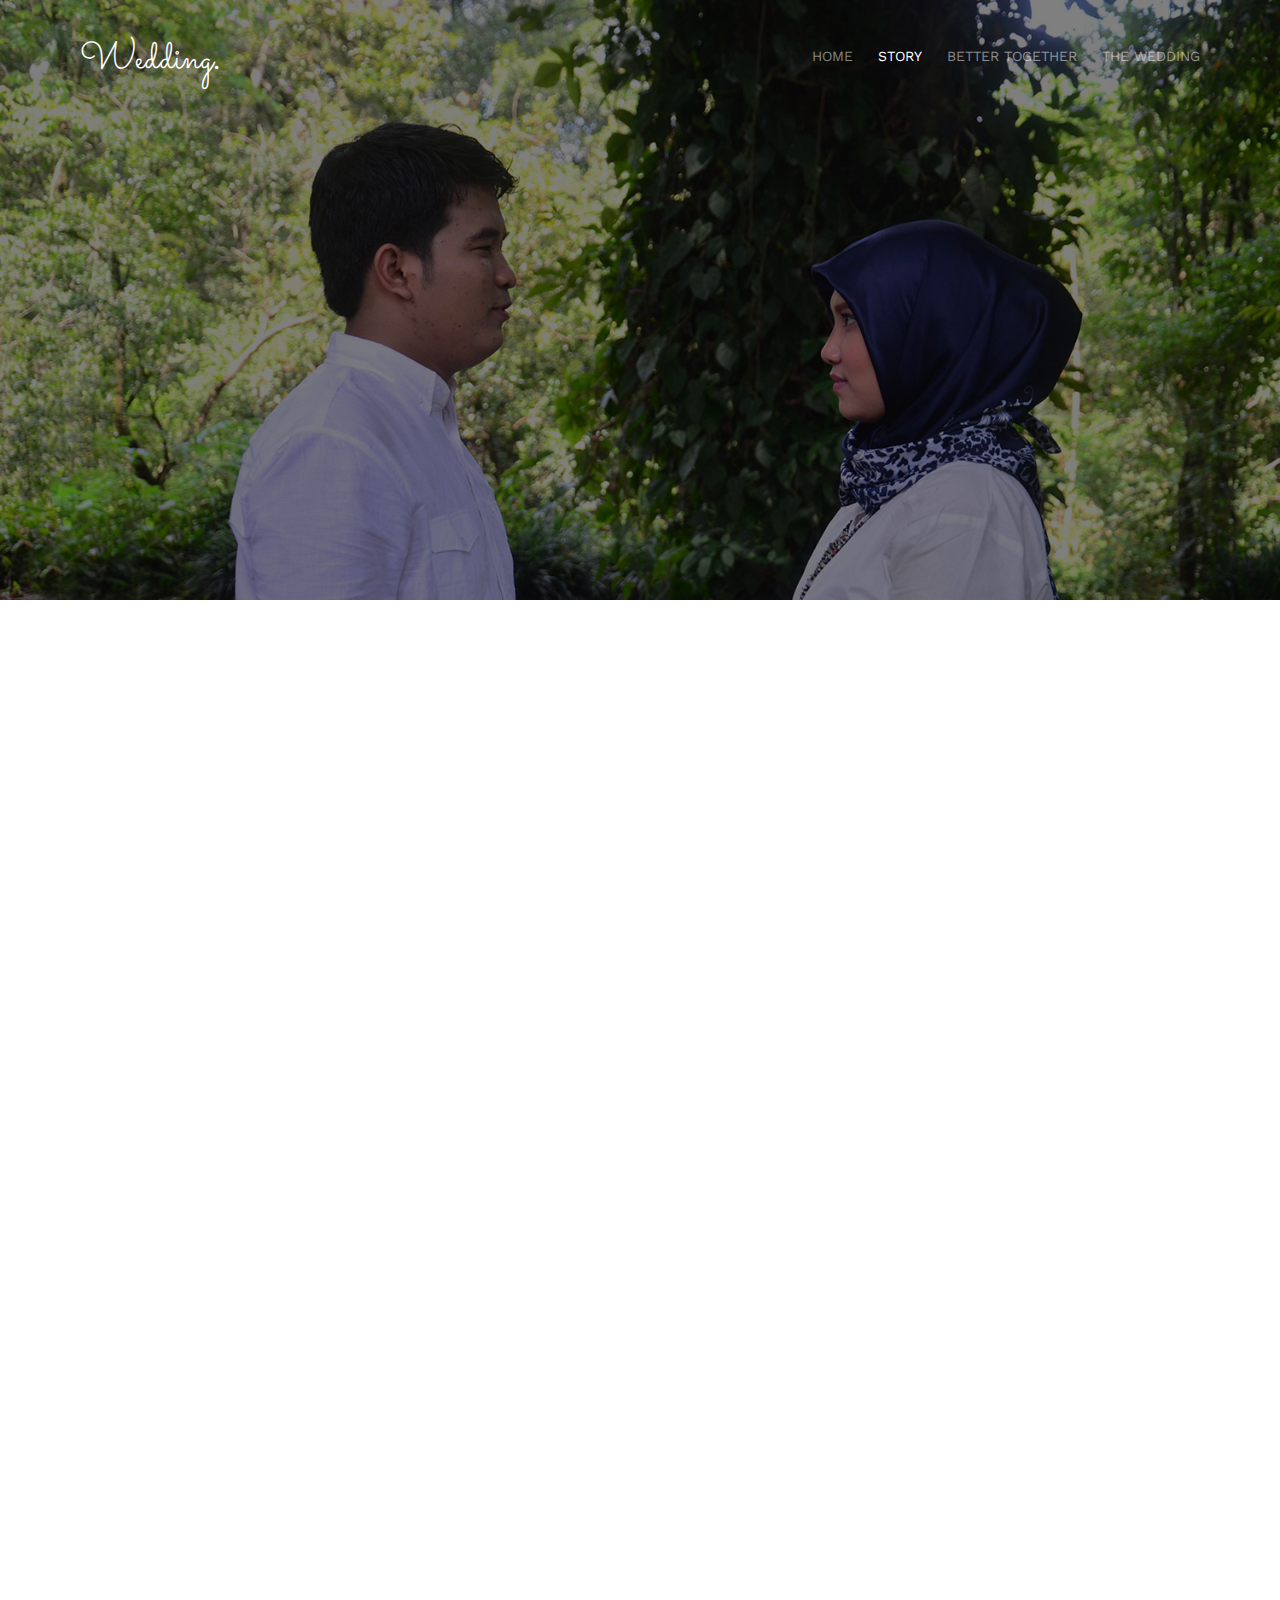
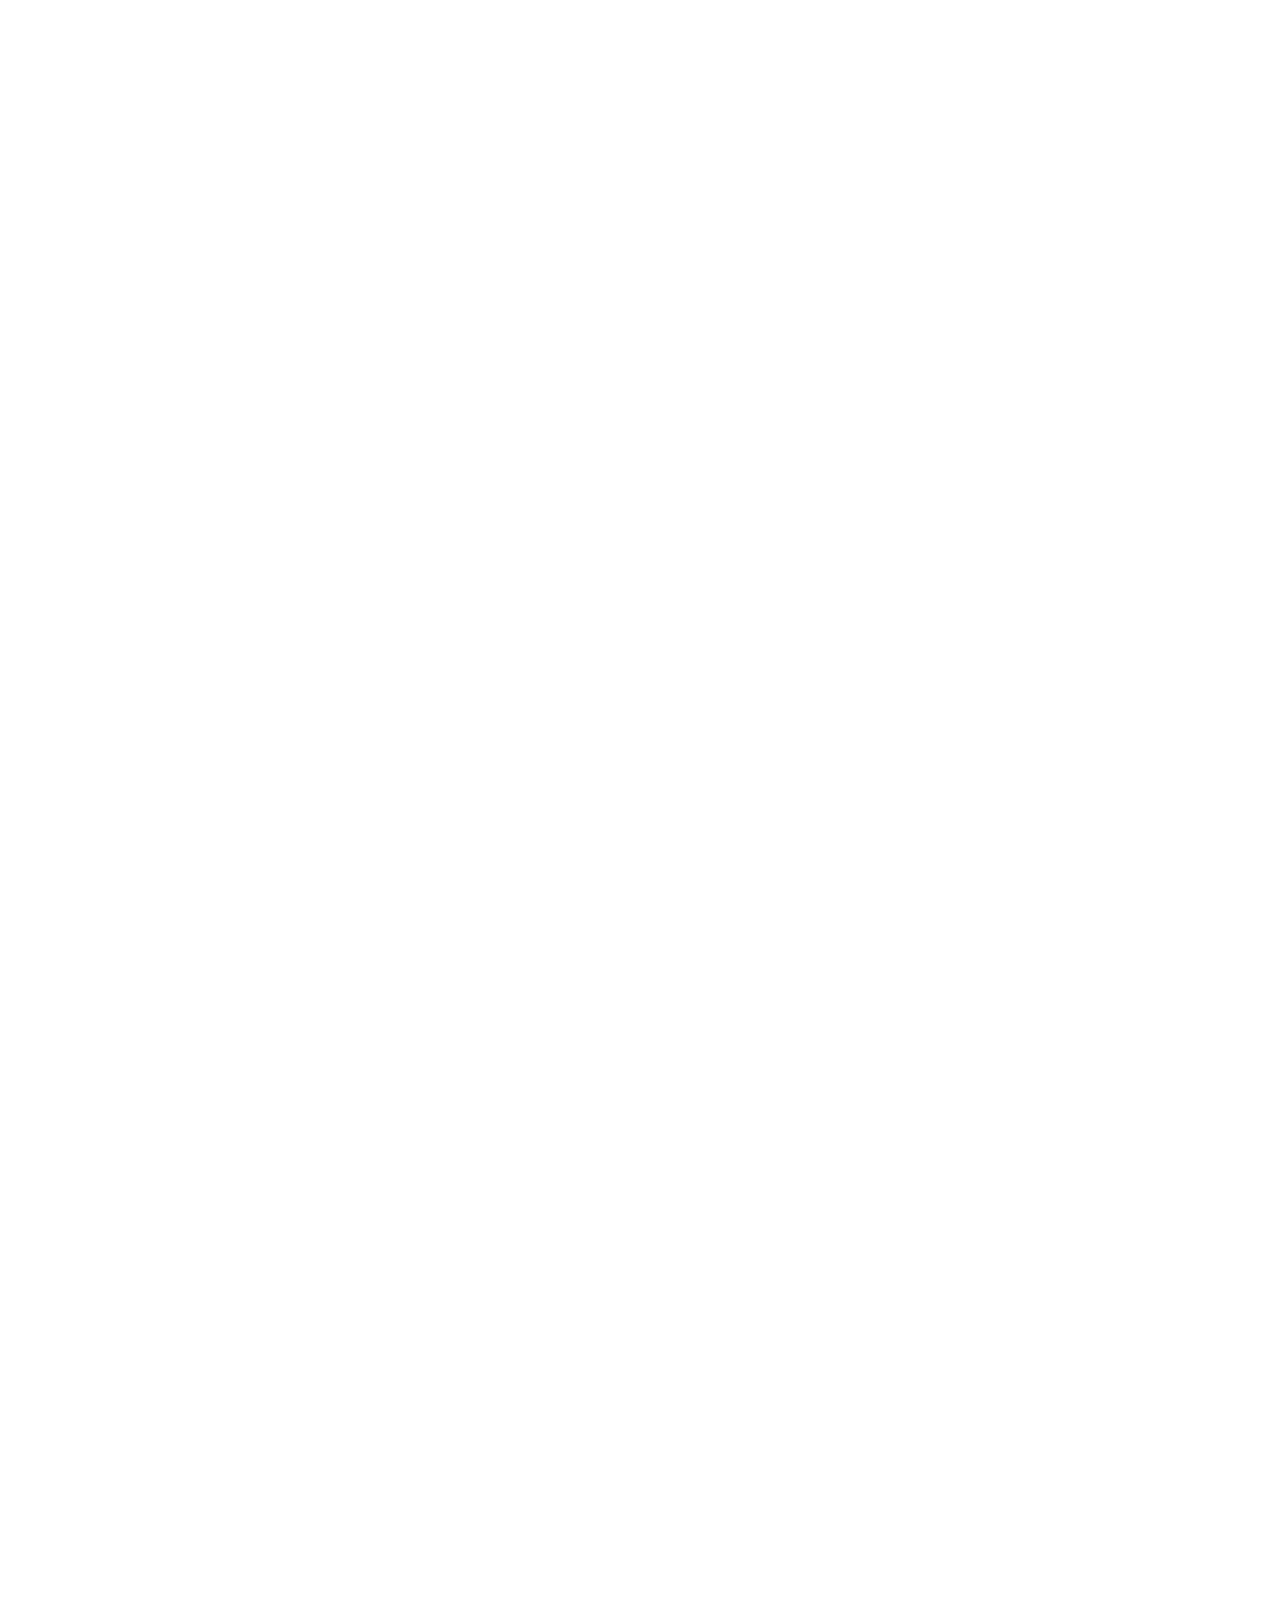
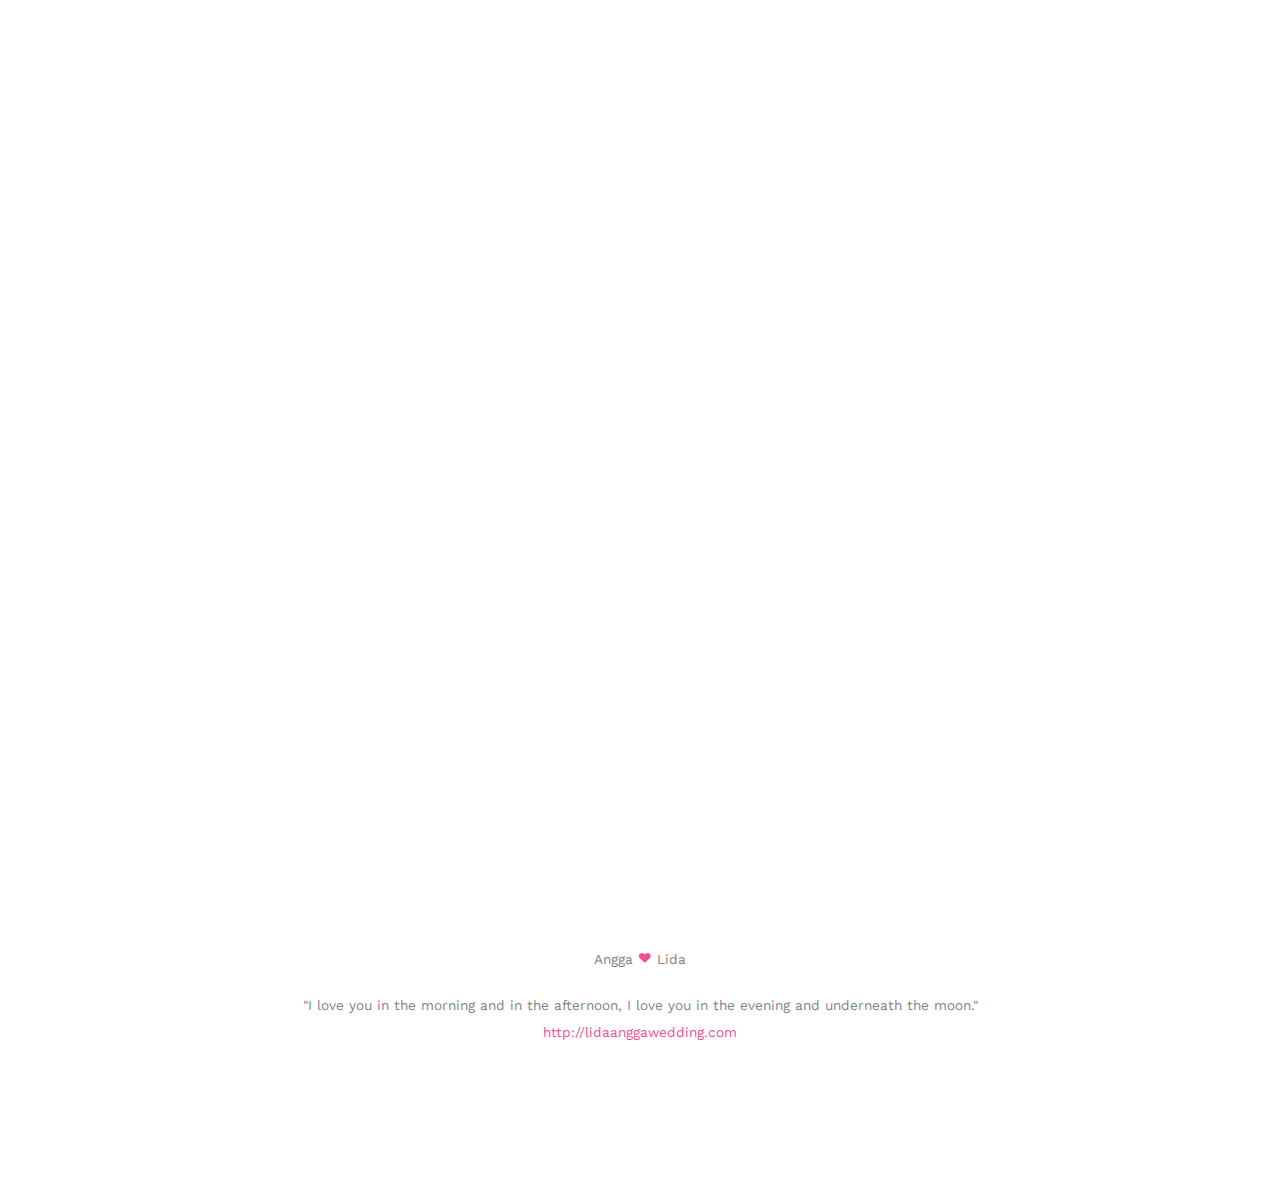
<file: story.html>
<!DOCTYPE html>
	<html class="no-js">
	<head>
	<meta charset="utf-8">
	<meta http-equiv="X-UA-Compatible" content="IE=edge">
	<title>Lidaangga &mdash; Wedding.</title>
	<meta name="viewport" content="width=device-width, initial-scale=1">
	<meta name="description" content="lidaanggawedding" />
	<meta name="keywords" content="wedding" />
	<meta name="author" content="lidaanggawedding.com" />

  <!--
	<meta property="og:title" content=""/>
	<meta property="og:image" content=""/>
	<meta property="og:url" content=""/>
	<meta property="og:site_name" content=""/>
	<meta property="og:description" content=""/>
	<meta name="twitter:title" content="" />
	<meta name="twitter:image" content="" />
	<meta name="twitter:url" content="" />
	<meta name="twitter:card" content="" /> -->

	<link href='https://fonts.googleapis.com/css?family=Work+Sans:400,300,600,400italic,700' rel='stylesheet' type='text/css'>
	<link href="https://fonts.googleapis.com/css?family=Sacramento" rel="stylesheet">

	<!-- Animate.css -->
	<link rel="stylesheet" href="css/animate.css">
	<!-- Icomoon Icon Fonts-->
	<link rel="stylesheet" href="css/icomoon.css">
	<!-- Bootstrap  -->
	<link rel="stylesheet" href="css/bootstrap.css">

	<!-- Magnific Popup -->
	<link rel="stylesheet" href="css/magnific-popup.css">

	<!-- Owl Carousel  -->
	<link rel="stylesheet" href="css/owl.carousel.min.css">
	<link rel="stylesheet" href="css/owl.theme.default.min.css">

	<!-- Theme style  -->
	<link rel="stylesheet" href="css/style.css">
	<script src="js/modernizr-2.6.2.min.js"></script>
</head>
	<body>

	<div class="fh5co-loader"></div>

	<div id="page">
		<nav class="fh5co-nav" role="navigation">
			<div class="container">
				<div class="row">
					<div class="col-xs-2">
						<div id="fh5co-logo"><a href="index.html">Wedding<strong>.</strong></a></div>
					</div>
					<div class="col-xs-10 text-right menu-1">
						<ul>
							<li><a href="index.html">Home</a></li>
							<li class="active"><a href="story.html">Story</a></li>
								<li><a href="gallery.html">Better Together</a></li>
							<li><a href="wedding.html">The Wedding</a></li>
						</ul>
					</div>
				</div>
			</div>
		</nav>
	<header id="fh5co-header" class="fh5co-cover fh5co-cover-sm" role="banner" style="background-image:url(images/bg_img_raw_tiga.jpg);">
		<div class="overlay"></div>
		<div class="fh5co-container">
			<div class="row">
				<div class="col-md-8 col-md-offset-2 text-center">
					<div class="display-t">
						<div class="display-tc animate-box" data-animate-effect="fadeIn">
							<h1>Our Story</h1>
						</div>
					</div>
				</div>
			</div>
		</div>
	</header>

	<div id="fh5co-couple-story">
		<div class="container">
			<div class="row">
				<div class="col-md-8 col-md-offset-2 text-center fh5co-heading animate-box">
					<p>It's 7 years ago we began our journey of life together many times our ups and downs it happened till our love casually comforted and healed and finally carried the voyage through mariage way</p>
					</div>
			</div>
			<div class="row">
				<div class="col-md-12 col-md-offset-0">
					<ul class="timeline animate-box">
						<li class="animate-box">
							<div class="timeline-badge" style="background-image:url(images/couple-1.jpg);"></div>
							<div class="timeline-panel">
								<div class="timeline-heading">
									<h3 class="timeline-title">1991</h3>
									<span class="date">We were born in the world</span>
								</div>
								<div class="timeline-body">
									<p>Lida was born in Bekasi, West Java, on September 15th. A month later, Angga was born on October 16th, in Jakarta.</p>
								</div>
							</div>
						</li>
						<li class="timeline-inverted animate-box">
							<div class="timeline-badge" style="background-image:url(images/couple-2.jpg);"></div>
							<div class="timeline-panel">
								<div class="timeline-heading">
									<h3 class="timeline-title">2006</h3>
									<span class="date">We were in the same senior high school</span>
								</div>
								<div class="timeline-body">
									<p>When we were 15 years old, we were in similar school but we still didn’t know each other at first. We were like clock hands in 6 o’clock,
										we had been in the same circle, but we hadn’t crossed each other yet. Moreover, the time was keep moving through its circle until both of us would meet on the same point at the right time.</p>
								</div>
							</div>
						</li>
						<li class="animate-box">
							<div class="timeline-badge" style="background-image:url(images/couple-3.jpg);"></div>
							<div class="timeline-panel">
								<div class="timeline-heading">
									<h3 class="timeline-title">2007</h3>
									<span class="date">We had same class for a year</span>
								</div>
								<div class="timeline-body">
									<p>We were on the same class. Yes, it was like both clock hands finally crossed each other. Day by day, we got closer as a friend until the time told us that actually there was love growing between us.</p>
								</div>
							</div>
						</li>
						<li class="timeline-inverted animate-box">
							<div class="timeline-badge" style="background-image:url(images/couple-4.jpg);"></div>
							<div class="timeline-panel">
								<div class="timeline-heading">
									<h3 class="timeline-title">2009, March 21</h3>
									<span class="date">We were dating</span>
								</div>
								<div class="timeline-body">
									<p>We were officially dating. We became a couple and shared everything, such as our life, our dreams, our commitments and our works as well as another couple.</p>
								</div>
							</div>
						</li>
						<li class="animate-box">
							<div class="timeline-badge" style="background-image:url(images/couple-5.jpg);"></div>
							<div class="timeline-panel">
								<div class="timeline-heading">
									<h3 class="timeline-title">2009</h3>
									<span class="date">We started to have bachelor study</span>
								</div>
								<div class="timeline-body">
									<p>We enrolled different university. Lida took Information Technology major in Gunadarma University. Meanwhile, Angga studied Physics at Yogyakarta University (UNY).
										Along the time, some trials were given to our relationship so that it was not going well in the process. Distance made us hard to communicate and we were more emotional to each other. Sometimes it flashed through our minds, 'are we meant for each other?' Fortunately, God always leads our way to overcome our problems together and makes our love stronger and gives us the courage to go to the next level of life, MARRIAGE.</p>
								</div>
							</div>
						</li>
						<li class="timeline-inverted animate-box">
							<div class="timeline-badge" style="background-image:url(images/couple-6.jpg);"></div>
							<div class="timeline-panel">
								<div class="timeline-heading">
									<h3 class="timeline-title">2013</h3>
									<span class="date">We graduated</span>
								</div>
								<div class="timeline-body">
									<p>We graduated on the adjacent time. Angga had graduation day on 7 december and got S.Si as his
									academic title. One day later, Lida celebrated her graduation and got S.T as her academic title.</p>
								</div>
							</div>
						</li>
						<li class="animate-box">
							<div class="timeline-badge" style="background-image:url(images/couple-7.jpg);"></div>
							<div class="timeline-panel">
								<div class="timeline-heading">
									<h3 class="timeline-title">2016, July 31</h3>
									<span class="date">Engagement Day</span>
								</div>
								<div class="timeline-body">
									<p>Finally, Angga proposed Lida as his wife. It was heart-warming moment that we ever had. Our family started knowing each other and getting closer. Yep, marriage is not about uniting of a woman and a man, but uniting of two big families.</p>
								</div>
							</div>
						</li>
						<li class="timeline-inverted animate-box">
							<div class="timeline-badge" style="background-image:url(images/couple-8.jpg);"></div>
							<div class="timeline-panel">
								<div class="timeline-heading">
									<h3 class="timeline-title">2016, December 24</h3>
									<span class="date">We are getting married</span>
								</div>
								<div class="timeline-body">
									<p>Finally, on this date, we will get married. We believed that marriage is a gift from God to us and the quality of our marriage can be our gift from us to Him. Hopefully, we would keep enjoying our journey along the way and arriving at every destination… together.</p>
								</div>
							</div>
						</li>
			    	</ul>
				</div>
			</div>
			<div class="row">
				<div class="col-md-8 col-md-offset-2 text-center animate-box">
			<!-- <blockquote class="bq-style" style="font-family: cursive;">"Marriage is a school where we will get the certificate before we start.
 <br>A school where we will never graduate. <br>
A school without a break or a free period. <br>
 A school where there is no sick leave or holidays. "<br>
A school founded by ALLAH SWT.
</blockquote> -->
<p>"Marriage is a school where we will get the certificate before we start.
 <br>A school where we will never graduate. <br>
A school without a break or a free period. <br>
 A school where there is no sick leave or holidays. "<br>
A school founded by ALLAH SWT.
</p>
<!-- <blockquote class="bq-style" style="font-family: cursive;">
1.On the foundation of love, <br>
2.The walls made of trust, <br>
3.The door made of acceptance,<br>
 4.The windows made of understanding. <br>
5.The furniture made of blessings. <br>
6.The roof made of faith.</blockquote> -->
<p>
1.On the foundation of love, <br>
2.The walls made of trust, <br>
3.The door made of acceptance,<br>
 4.The windows made of understanding. <br>
5.The furniture made of blessings. <br>
6.The roof made of faith.</p>
</div></div>
		</div>
	</div>

	<footer id="fh5co-footer" role="contentinfo">
			<div class="container">
				<div class="row copyright">
					<div class="col-md-12 text-center">
						<p>
							<small class="block">Angga <a href=""><i class="icon-heart2"></i></a> Lida</small>
						</p>
						<p>
							<small>"I love you in the morning and in the afternoon, I love you in the evening and underneath the moon."</small><br>
							<small><a href="http://lidaanggawedding.com">http://lidaanggawedding.com</a></small>
						</p>
					</div>
				</div>
			</div>
		</footer>
	</div>

	<div class="gototop js-top">
		<a href="#" class="js-gotop"><i class="icon-arrow-up"></i></a>
	</div>

	<!-- jQuery -->
	<script src="js/jquery.min.js"></script>
	<!-- jQuery Easing -->
	<script src="js/jquery.easing.1.3.js"></script>
	<!-- Bootstrap -->
	<script src="js/bootstrap.min.js"></script>
	<!-- Waypoints -->
	<script src="js/jquery.waypoints.min.js"></script>
	<!-- Carousel -->
	<script src="js/owl.carousel.min.js"></script>
	<!-- countTo -->
	<script src="js/jquery.countdown.js"></script>

	<!-- Stellar -->
	<script src="js/jquery.stellar.min.js"></script>
	<!-- Magnific Popup -->
	<script src="js/jquery.magnific-popup.min.js"></script>
	<script src="js/magnific-popup-options.js"></script>
	<script src="js/main.js"></script>

	<script type="text/javascript">
  $('#getting-started').countdown('2016/12/24', function(event) {
    $(this).html(event.strftime('%w weeks %d days <br> %H hours %M minutes %S seconds'));

  });
</script>

	</body>
</html>
</file>
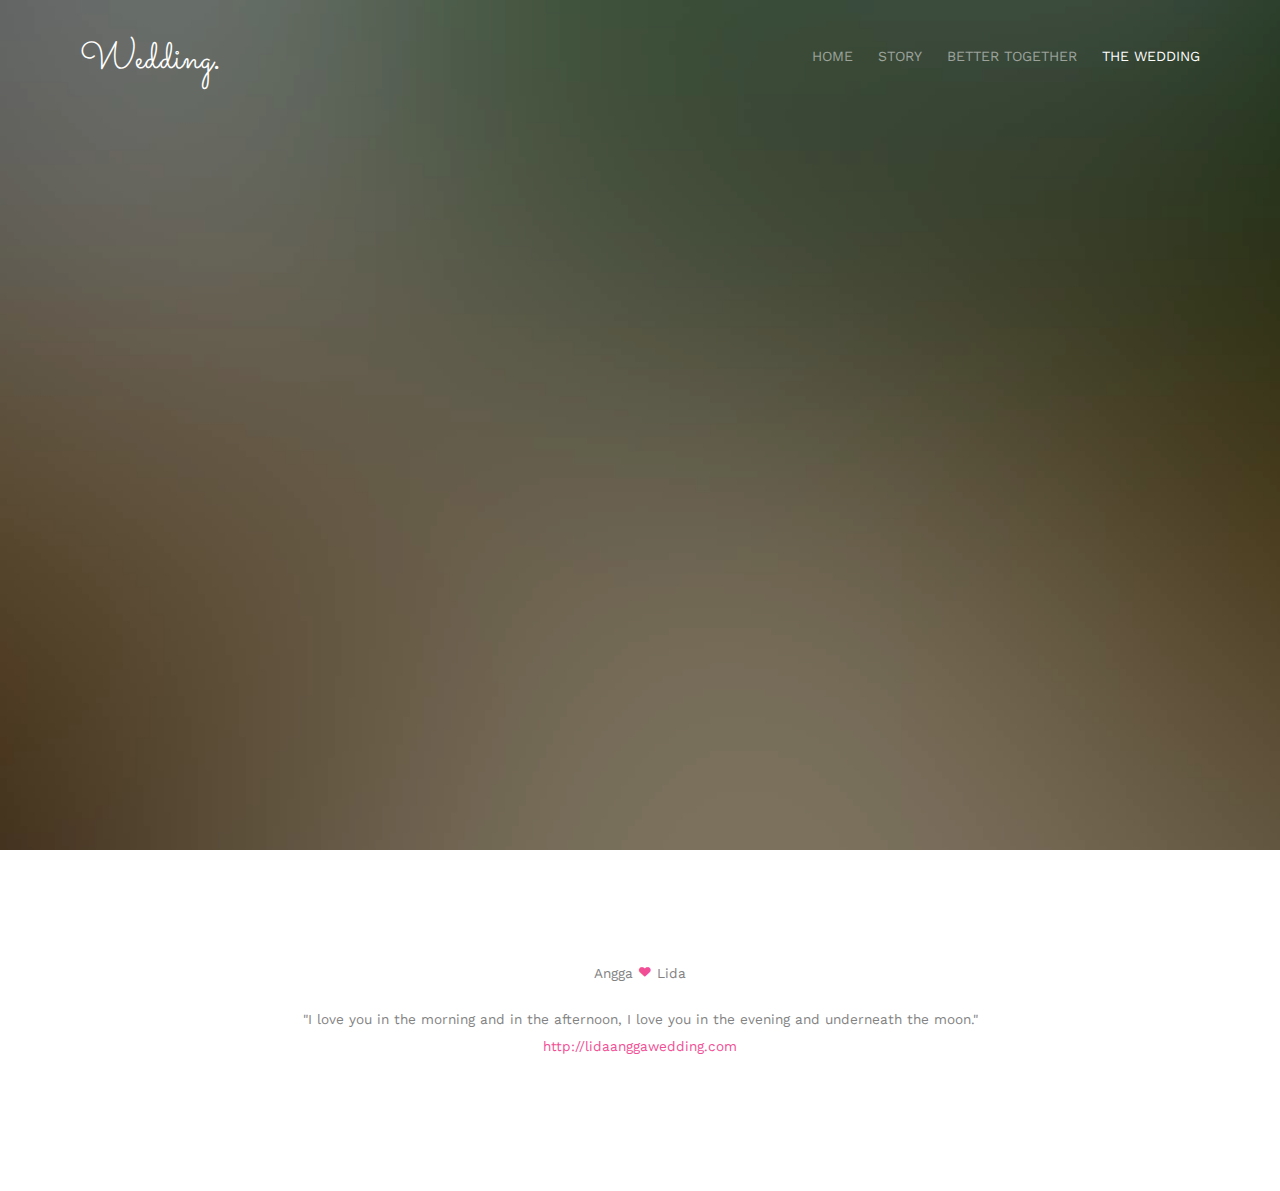
<file: wedding.html>
<!DOCTYPE html>
	<html class="no-js">
	<head>
	<meta charset="utf-8">
	<meta http-equiv="X-UA-Compatible" content="IE=edge">
	<title>Lidaangga &mdash; Wedding.</title>
	<meta name="viewport" content="width=device-width, initial-scale=1">
	<meta name="description" content="lidaanggawedding" />
	<meta name="keywords" content="wedding" />
	<meta name="author" content="lidaanggawedding.com" />

  <!--
	<meta property="og:title" content=""/>
	<meta property="og:image" content=""/>
	<meta property="og:url" content=""/>
	<meta property="og:site_name" content=""/>
	<meta property="og:description" content=""/>
	<meta name="twitter:title" content="" />
	<meta name="twitter:image" content="" />
	<meta name="twitter:url" content="" />
	<meta name="twitter:card" content="" /> -->

	<link href='https://fonts.googleapis.com/css?family=Work+Sans:400,300,600,400italic,700' rel='stylesheet' type='text/css'>
	<link href="https://fonts.googleapis.com/css?family=Sacramento" rel="stylesheet">

	<!-- Animate.css -->
	<link rel="stylesheet" href="css/animate.css">
	<!-- Icomoon Icon Fonts-->
	<link rel="stylesheet" href="css/icomoon.css">
	<!-- Bootstrap  -->
	<link rel="stylesheet" href="css/bootstrap.css">

	<!-- Magnific Popup -->
	<link rel="stylesheet" href="css/magnific-popup.css">

	<!-- Owl Carousel  -->
	<link rel="stylesheet" href="css/owl.carousel.min.css">
	<link rel="stylesheet" href="css/owl.theme.default.min.css">

	<!-- Theme style  -->
	<link rel="stylesheet" href="css/style.css">
	<script src="js/modernizr-2.6.2.min.js"></script>
</head>
	<body>

	<div class="fh5co-loader"></div>

	<div id="page">
		<nav class="fh5co-nav" role="navigation">
			<div class="container">
				<div class="row">
					<div class="col-xs-2">
						<div id="fh5co-logo"><a href="index.html">Wedding<strong>.</strong></a></div>
					</div>
					<div class="col-xs-10 text-right menu-1">
						<ul>
							<li><a href="index.html">Home</a></li>
							<li><a href="story.html">Story</a></li>
								<li><a href="gallery.html">Better Together</a></li>
							<li class="active"><a href="wedding.html">The Wedding</a></li>
						</ul>
					</div>
				</div>
			</div>
		</nav>
	<!-- <header id="fh5co-header" class="fh5co-cover fh5co-cover-sm" role="banner" style="background-image:url(images/bg_img_raw_tiga.jpg);">
		<div class="overlay"></div>
		<div class="fh5co-container">
			<div class="row">
				<div class="col-md-8 col-md-offset-2 text-center">
					<div class="display-t">
						<div class="display-tc animate-box" data-animate-effect="fadeIn">
							<h1>The Wedding</h1>
						</div>
					</div>
				</div>
			</div>
		</div>
	</header> -->

	<div id="fh5co-event" class="fh5co-bg" style="background-image:url(images/img_bg_4.jpg);">
		<div class="overlay"></div>
		<div class="container">
			<div class="row">
				<div class="col-md-8 col-md-offset-2 text-center fh5co-heading animate-box">
					<h2>The Wedding</h2>
				</div>
			</div>
			<div class="row">
				<div class="display-t">
					<div class="display-tc">
						<div class="col-md-10 col-md-offset-1">
							<div class="col-md-6 col-sm-6 text-center">
								<div class="event-wrap animate-box">
									<h3>AKAD NIKAH</h3>
									<div class="event-col">
										<i class="icon-clock"></i>
										<span>08.00 AM</span>
									</div>
									<div class="event-col">
										<i class="icon-calendar"></i>
										<span>Saturday, 24 December</span>
									</div>
									<p>Function Hall<br>Grand Metropolitan Mall, Ground Floor<br>Jl. K.H Noer Ali, Kalimalang<br>Bekasi Barat - Kota Bekasi</p>
								</div>
							</div>
							<div class="col-md-6 col-sm-6 text-center">
								<div class="event-wrap animate-box">
									<h3>RESEPSI</h3>
									<div class="event-col">
										<i class="icon-clock"></i>
										<span>11:00-13:00 AM</span>
									</div>
									<div class="event-col">
										<i class="icon-calendar"></i>
										<span>Saturday, 24 December</span>
									</div><br>
								<p>Function Hall<br>Grand Metropolitan Mall, Ground Floor<br>Jl. K.H Noer Ali, Kalimalang<br>Bekasi Barat - Kota Bekasi</p>
								</div>
							</div>
						</div>
					</div>
				</div>
			</div>
		</div>
	</div>
	<footer id="fh5co-footer" role="contentinfo">
			<div class="container">
				<div class="row copyright">
					<div class="col-md-12 text-center">
						<p>
							<small class="block">Angga <a href=""><i class="icon-heart2"></i></a> Lida</small>
						</p>
						<p>
							<small>"I love you in the morning and in the afternoon, I love you in the evening and underneath the moon."</small><br>
							<small><a href="http://lidaanggawedding.com">http://lidaanggawedding.com</a></small>
						</p>
					</div>
				</div>
			</div>
		</footer>
	</div>

	<div class="gototop js-top">
		<a href="#" class="js-gotop"><i class="icon-arrow-up"></i></a>
	</div>

	<!-- jQuery -->
	<script src="js/jquery.min.js"></script>
	<!-- jQuery Easing -->
	<script src="js/jquery.easing.1.3.js"></script>
	<!-- Bootstrap -->
	<script src="js/bootstrap.min.js"></script>
	<!-- Waypoints -->
	<script src="js/jquery.waypoints.min.js"></script>
	<!-- Carousel -->
	<script src="js/owl.carousel.min.js"></script>
	<!-- countTo -->
	<script src="js/jquery.countdown.js"></script>

	<!-- Stellar -->
	<script src="js/jquery.stellar.min.js"></script>
	<!-- Magnific Popup -->
	<script src="js/jquery.magnific-popup.min.js"></script>
	<script src="js/magnific-popup-options.js"></script>
	<script src="js/main.js"></script>

	<script type="text/javascript">
  $('#getting-started').countdown('2016/12/24', function(event) {
    $(this).html(event.strftime('%w weeks %d days <br> %H hours %M minutes %S seconds'));

  });
</script>

	</body>
</html>
</file>
<file: css/icomoon.css>
@font-face {
  font-family: 'icomoon';
  src:  url('../fonts/icomoon/icomoon.eot?6iuir');
  src:  url('../fonts/icomoon/icomoon.eot?6iuir#iefix') format('embedded-opentype'),
    url('../fonts/icomoon/icomoon.ttf?6iuir') format('truetype'),
    url('../fonts/icomoon/icomoon.woff?6iuir') format('woff'),
    url('../fonts/icomoon/icomoon.svg?6iuir#icomoon') format('svg');
  font-weight: normal;
  font-style: normal;
}

[class^="icon-"], [class*=" icon-"] {
  /* use !important to prevent issues with browser extensions that change fonts */
  font-family: 'icomoon' !important;
  speak: none;
  font-style: normal;
  font-weight: normal;
  font-variant: normal;
  text-transform: none;
  line-height: 1;

  /* Better Font Rendering =========== */
  -webkit-font-smoothing: antialiased;
  -moz-osx-font-smoothing: grayscale;
}

.icon-eye:before {
  content: "\e000";
}
.icon-paper-clip:before {
  content: "\e001";
}
.icon-mail:before {
  content: "\e002";
}
.icon-toggle:before {
  content: "\e003";
}
.icon-layout:before {
  content: "\e004";
}
.icon-link:before {
  content: "\e005";
}
.icon-bell:before {
  content: "\e006";
}
.icon-lock:before {
  content: "\e007";
}
.icon-unlock:before {
  content: "\e008";
}
.icon-ribbon:before {
  content: "\e009";
}
.icon-image:before {
  content: "\e010";
}
.icon-signal:before {
  content: "\e011";
}
.icon-target:before {
  content: "\e012";
}
.icon-clipboard:before {
  content: "\e013";
}
.icon-clock:before {
  content: "\e014";
}
.icon-watch:before {
  content: "\e015";
}
.icon-air-play:before {
  content: "\e016";
}
.icon-camera:before {
  content: "\e017";
}
.icon-video:before {
  content: "\e018";
}
.icon-disc:before {
  content: "\e019";
}
.icon-printer:before {
  content: "\e020";
}
.icon-monitor:before {
  content: "\e021";
}
.icon-server:before {
  content: "\e022";
}
.icon-cog:before {
  content: "\e023";
}
.icon-heart:before {
  content: "\e024";
}
.icon-paragraph:before {
  content: "\e025";
}
.icon-align-justify:before {
  content: "\e026";
}
.icon-align-left:before {
  content: "\e027";
}
.icon-align-center:before {
  content: "\e028";
}
.icon-align-right:before {
  content: "\e029";
}
.icon-book:before {
  content: "\e030";
}
.icon-layers:before {
  content: "\e031";
}
.icon-stack:before {
  content: "\e032";
}
.icon-stack-2:before {
  content: "\e033";
}
.icon-paper:before {
  content: "\e034";
}
.icon-paper-stack:before {
  content: "\e035";
}
.icon-search:before {
  content: "\e036";
}
.icon-zoom-in:before {
  content: "\e037";
}
.icon-zoom-out:before {
  content: "\e038";
}
.icon-reply:before {
  content: "\e039";
}
.icon-circle-plus:before {
  content: "\e040";
}
.icon-circle-minus:before {
  content: "\e041";
}
.icon-circle-check:before {
  content: "\e042";
}
.icon-circle-cross:before {
  content: "\e043";
}
.icon-square-plus:before {
  content: "\e044";
}
.icon-square-minus:before {
  content: "\e045";
}
.icon-square-check:before {
  content: "\e046";
}
.icon-square-cross:before {
  content: "\e047";
}
.icon-microphone:before {
  content: "\e048";
}
.icon-record:before {
  content: "\e049";
}
.icon-skip-back:before {
  content: "\e050";
}
.icon-rewind:before {
  content: "\e051";
}
.icon-play:before {
  content: "\e052";
}
.icon-pause:before {
  content: "\e053";
}
.icon-stop:before {
  content: "\e054";
}
.icon-fast-forward:before {
  content: "\e055";
}
.icon-skip-forward:before {
  content: "\e056";
}
.icon-shuffle:before {
  content: "\e057";
}
.icon-repeat:before {
  content: "\e058";
}
.icon-folder:before {
  content: "\e059";
}
.icon-umbrella:before {
  content: "\e060";
}
.icon-moon:before {
  content: "\e061";
}
.icon-thermometer:before {
  content: "\e062";
}
.icon-drop:before {
  content: "\e063";
}
.icon-sun:before {
  content: "\e064";
}
.icon-cloud:before {
  content: "\e065";
}
.icon-cloud-upload:before {
  content: "\e066";
}
.icon-cloud-download:before {
  content: "\e067";
}
.icon-upload:before {
  content: "\e068";
}
.icon-download:before {
  content: "\e069";
}
.icon-location:before {
  content: "\e070";
}
.icon-location-2:before {
  content: "\e071";
}
.icon-map:before {
  content: "\e072";
}
.icon-battery:before {
  content: "\e073";
}
.icon-head:before {
  content: "\e074";
}
.icon-briefcase:before {
  content: "\e075";
}
.icon-speech-bubble:before {
  content: "\e076";
}
.icon-anchor:before {
  content: "\e077";
}
.icon-globe:before {
  content: "\e078";
}
.icon-box:before {
  content: "\e079";
}
.icon-reload:before {
  content: "\e080";
}
.icon-share:before {
  content: "\e081";
}
.icon-marquee:before {
  content: "\e082";
}
.icon-marquee-plus:before {
  content: "\e083";
}
.icon-marquee-minus:before {
  content: "\e084";
}
.icon-tag:before {
  content: "\e085";
}
.icon-power:before {
  content: "\e086";
}
.icon-command:before {
  content: "\e087";
}
.icon-alt:before {
  content: "\e088";
}
.icon-esc:before {
  content: "\e089";
}
.icon-bar-graph:before {
  content: "\e090";
}
.icon-bar-graph-2:before {
  content: "\e091";
}
.icon-pie-graph:before {
  content: "\e092";
}
.icon-star:before {
  content: "\e093";
}
.icon-arrow-left:before {
  content: "\e094";
}
.icon-arrow-right:before {
  content: "\e095";
}
.icon-arrow-up:before {
  content: "\e096";
}
.icon-arrow-down:before {
  content: "\e097";
}
.icon-volume:before {
  content: "\e098";
}
.icon-mute:before {
  content: "\e099";
}
.icon-content-right:before {
  content: "\e100";
}
.icon-content-left:before {
  content: "\e101";
}
.icon-grid:before {
  content: "\e102";
}
.icon-grid-2:before {
  content: "\e103";
}
.icon-columns:before {
  content: "\e104";
}
.icon-loader:before {
  content: "\e105";
}
.icon-bag:before {
  content: "\e106";
}
.icon-ban:before {
  content: "\e107";
}
.icon-flag:before {
  content: "\e108";
}
.icon-trash:before {
  content: "\e109";
}
.icon-expand:before {
  content: "\e110";
}
.icon-contract:before {
  content: "\e111";
}
.icon-maximize:before {
  content: "\e112";
}
.icon-minimize:before {
  content: "\e113";
}
.icon-plus:before {
  content: "\e114";
}
.icon-minus:before {
  content: "\e115";
}
.icon-check:before {
  content: "\e116";
}
.icon-cross:before {
  content: "\e117";
}
.icon-move:before {
  content: "\e118";
}
.icon-delete:before {
  content: "\e119";
}
.icon-menu:before {
  content: "\e120";
}
.icon-archive:before {
  content: "\e121";
}
.icon-inbox:before {
  content: "\e122";
}
.icon-outbox:before {
  content: "\e123";
}
.icon-file:before {
  content: "\e124";
}
.icon-file-add:before {
  content: "\e125";
}
.icon-file-subtract:before {
  content: "\e126";
}
.icon-help:before {
  content: "\e127";
}
.icon-open:before {
  content: "\e128";
}
.icon-ellipsis:before {
  content: "\e129";
}
.icon-add-to-list:before {
  content: "\e900";
}
.icon-classic-computer:before {
  content: "\e901";
}
.icon-controller-fast-backward:before {
  content: "\e902";
}
.icon-creative-commons-attribution:before {
  content: "\e903";
}
.icon-creative-commons-noderivs:before {
  content: "\e904";
}
.icon-creative-commons-noncommercial-eu:before {
  content: "\e905";
}
.icon-creative-commons-noncommercial-us:before {
  content: "\e906";
}
.icon-creative-commons-public-domain:before {
  content: "\e907";
}
.icon-creative-commons-remix:before {
  content: "\e908";
}
.icon-creative-commons-share:before {
  content: "\e909";
}
.icon-creative-commons-sharealike:before {
  content: "\e90a";
}
.icon-creative-commons:before {
  content: "\e90b";
}
.icon-document-landscape:before {
  content: "\e90c";
}
.icon-remove-user:before {
  content: "\e90d";
}
.icon-warning:before {
  content: "\e90e";
}
.icon-arrow-bold-down:before {
  content: "\e90f";
}
.icon-arrow-bold-left:before {
  content: "\e910";
}
.icon-arrow-bold-right:before {
  content: "\e911";
}
.icon-arrow-bold-up:before {
  content: "\e912";
}
.icon-arrow-down2:before {
  content: "\e913";
}
.icon-arrow-left2:before {
  content: "\e914";
}
.icon-arrow-long-down:before {
  content: "\e915";
}
.icon-arrow-long-left:before {
  content: "\e916";
}
.icon-arrow-long-right:before {
  content: "\e917";
}
.icon-arrow-long-up:before {
  content: "\e918";
}
.icon-arrow-right2:before {
  content: "\e919";
}
.icon-arrow-up2:before {
  content: "\e91a";
}
.icon-arrow-with-circle-down:before {
  content: "\e91b";
}
.icon-arrow-with-circle-left:before {
  content: "\e91c";
}
.icon-arrow-with-circle-right:before {
  content: "\e91d";
}
.icon-arrow-with-circle-up:before {
  content: "\e91e";
}
.icon-bookmark:before {
  content: "\e91f";
}
.icon-bookmarks:before {
  content: "\e920";
}
.icon-chevron-down:before {
  content: "\e921";
}
.icon-chevron-left:before {
  content: "\e922";
}
.icon-chevron-right:before {
  content: "\e923";
}
.icon-chevron-small-down:before {
  content: "\e924";
}
.icon-chevron-small-left:before {
  content: "\e925";
}
.icon-chevron-small-right:before {
  content: "\e926";
}
.icon-chevron-small-up:before {
  content: "\e927";
}
.icon-chevron-thin-down:before {
  content: "\e928";
}
.icon-chevron-thin-left:before {
  content: "\e929";
}
.icon-chevron-thin-right:before {
  content: "\e92a";
}
.icon-chevron-thin-up:before {
  content: "\e92b";
}
.icon-chevron-up:before {
  content: "\e92c";
}
.icon-chevron-with-circle-down:before {
  content: "\e92d";
}
.icon-chevron-with-circle-left:before {
  content: "\e92e";
}
.icon-chevron-with-circle-right:before {
  content: "\e92f";
}
.icon-chevron-with-circle-up:before {
  content: "\e930";
}
.icon-cloud2:before {
  content: "\e931";
}
.icon-controller-fast-forward:before {
  content: "\e932";
}
.icon-controller-jump-to-start:before {
  content: "\e933";
}
.icon-controller-next:before {
  content: "\e934";
}
.icon-controller-paus:before {
  content: "\e935";
}
.icon-controller-play:before {
  content: "\e936";
}
.icon-controller-record:before {
  content: "\e937";
}
.icon-controller-stop:before {
  content: "\e938";
}
.icon-controller-volume:before {
  content: "\e939";
}
.icon-dot-single:before {
  content: "\e93a";
}
.icon-dots-three-horizontal:before {
  content: "\e93b";
}
.icon-dots-three-vertical:before {
  content: "\e93c";
}
.icon-dots-two-horizontal:before {
  content: "\e93d";
}
.icon-dots-two-vertical:before {
  content: "\e93e";
}
.icon-download2:before {
  content: "\e93f";
}
.icon-emoji-flirt:before {
  content: "\e940";
}
.icon-flow-branch:before {
  content: "\e941";
}
.icon-flow-cascade:before {
  content: "\e942";
}
.icon-flow-line:before {
  content: "\e943";
}
.icon-flow-parallel:before {
  content: "\e944";
}
.icon-flow-tree:before {
  content: "\e945";
}
.icon-install:before {
  content: "\e946";
}
.icon-layers2:before {
  content: "\e947";
}
.icon-open-book:before {
  content: "\e948";
}
.icon-resize-100:before {
  content: "\e949";
}
.icon-resize-full-screen:before {
  content: "\e94a";
}
.icon-save:before {
  content: "\e94b";
}
.icon-select-arrows:before {
  content: "\e94c";
}
.icon-sound-mute:before {
  content: "\e94d";
}
.icon-sound:before {
  content: "\e94e";
}
.icon-trash2:before {
  content: "\e94f";
}
.icon-triangle-down:before {
  content: "\e950";
}
.icon-triangle-left:before {
  content: "\e951";
}
.icon-triangle-right:before {
  content: "\e952";
}
.icon-triangle-up:before {
  content: "\e953";
}
.icon-uninstall:before {
  content: "\e954";
}
.icon-upload-to-cloud:before {
  content: "\e955";
}
.icon-upload2:before {
  content: "\e956";
}
.icon-add-user:before {
  content: "\e957";
}
.icon-address:before {
  content: "\e958";
}
.icon-adjust:before {
  content: "\e959";
}
.icon-air:before {
  content: "\e95a";
}
.icon-aircraft-landing:before {
  content: "\e95b";
}
.icon-aircraft-take-off:before {
  content: "\e95c";
}
.icon-aircraft:before {
  content: "\e95d";
}
.icon-align-bottom:before {
  content: "\e95e";
}
.icon-align-horizontal-middle:before {
  content: "\e95f";
}
.icon-align-left2:before {
  content: "\e960";
}
.icon-align-right2:before {
  content: "\e961";
}
.icon-align-top:before {
  content: "\e962";
}
.icon-align-vertical-middle:before {
  content: "\e963";
}
.icon-archive2:before {
  content: "\e964";
}
.icon-area-graph:before {
  content: "\e965";
}
.icon-attachment:before {
  content: "\e966";
}
.icon-awareness-ribbon:before {
  content: "\e967";
}
.icon-back-in-time:before {
  content: "\e968";
}
.icon-back:before {
  content: "\e969";
}
.icon-bar-graph2:before {
  content: "\e96a";
}
.icon-battery2:before {
  content: "\e96b";
}
.icon-beamed-note:before {
  content: "\e96c";
}
.icon-bell2:before {
  content: "\e96d";
}
.icon-blackboard:before {
  content: "\e96e";
}
.icon-block:before {
  content: "\e96f";
}
.icon-book2:before {
  content: "\e970";
}
.icon-bowl:before {
  content: "\e971";
}
.icon-box2:before {
  content: "\e972";
}
.icon-briefcase2:before {
  content: "\e973";
}
.icon-browser:before {
  content: "\e974";
}
.icon-brush:before {
  content: "\e975";
}
.icon-bucket:before {
  content: "\e976";
}
.icon-cake:before {
  content: "\e977";
}
.icon-calculator:before {
  content: "\e978";
}
.icon-calendar:before {
  content: "\e979";
}
.icon-camera2:before {
  content: "\e97a";
}
.icon-ccw:before {
  content: "\e97b";
}
.icon-chat:before {
  content: "\e97c";
}
.icon-check2:before {
  content: "\e97d";
}
.icon-circle-with-cross:before {
  content: "\e97e";
}
.icon-circle-with-minus:before {
  content: "\e97f";
}
.icon-circle-with-plus:before {
  content: "\e980";
}
.icon-circle:before {
  content: "\e981";
}
.icon-circular-graph:before {
  content: "\e982";
}
.icon-clapperboard:before {
  content: "\e983";
}
.icon-clipboard2:before {
  content: "\e984";
}
.icon-clock2:before {
  content: "\e985";
}
.icon-code:before {
  content: "\e986";
}
.icon-cog2:before {
  content: "\e987";
}
.icon-colours:before {
  content: "\e988";
}
.icon-compass:before {
  content: "\e989";
}
.icon-copy:before {
  content: "\e98a";
}
.icon-credit-card:before {
  content: "\e98b";
}
.icon-credit:before {
  content: "\e98c";
}
.icon-cross2:before {
  content: "\e98d";
}
.icon-cup:before {
  content: "\e98e";
}
.icon-cw:before {
  content: "\e98f";
}
.icon-cycle:before {
  content: "\e990";
}
.icon-database:before {
  content: "\e991";
}
.icon-dial-pad:before {
  content: "\e992";
}
.icon-direction:before {
  content: "\e993";
}
.icon-document:before {
  content: "\e994";
}
.icon-documents:before {
  content: "\e995";
}
.icon-drink:before {
  content: "\e996";
}
.icon-drive:before {
  content: "\e997";
}
.icon-drop2:before {
  content: "\e998";
}
.icon-edit:before {
  content: "\e999";
}
.icon-email:before {
  content: "\e99a";
}
.icon-emoji-happy:before {
  content: "\e99b";
}
.icon-emoji-neutral:before {
  content: "\e99c";
}
.icon-emoji-sad:before {
  content: "\e99d";
}
.icon-erase:before {
  content: "\e99e";
}
.icon-eraser:before {
  content: "\e99f";
}
.icon-export:before {
  content: "\e9a0";
}
.icon-eye2:before {
  content: "\e9a1";
}
.icon-feather:before {
  content: "\e9a2";
}
.icon-flag2:before {
  content: "\e9a3";
}
.icon-flash:before {
  content: "\e9a4";
}
.icon-flashlight:before {
  content: "\e9a5";
}
.icon-flat-brush:before {
  content: "\e9a6";
}
.icon-folder-images:before {
  content: "\e9a7";
}
.icon-folder-music:before {
  content: "\e9a8";
}
.icon-folder-video:before {
  content: "\e9a9";
}
.icon-folder2:before {
  content: "\e9aa";
}
.icon-forward:before {
  content: "\e9ab";
}
.icon-funnel:before {
  content: "\e9ac";
}
.icon-game-controller:before {
  content: "\e9ad";
}
.icon-gauge:before {
  content: "\e9ae";
}
.icon-globe2:before {
  content: "\e9af";
}
.icon-graduation-cap:before {
  content: "\e9b0";
}
.icon-grid2:before {
  content: "\e9b1";
}
.icon-hair-cross:before {
  content: "\e9b2";
}
.icon-hand:before {
  content: "\e9b3";
}
.icon-heart-outlined:before {
  content: "\e9b4";
}
.icon-heart2:before {
  content: "\e9b5";
}
.icon-help-with-circle:before {
  content: "\e9b6";
}
.icon-help2:before {
  content: "\e9b7";
}
.icon-home:before {
  content: "\e9b8";
}
.icon-hour-glass:before {
  content: "\e9b9";
}
.icon-image-inverted:before {
  content: "\e9ba";
}
.icon-image2:before {
  content: "\e9bb";
}
.icon-images:before {
  content: "\e9bc";
}
.icon-inbox2:before {
  content: "\e9bd";
}
.icon-infinity:before {
  content: "\e9be";
}
.icon-info-with-circle:before {
  content: "\e9bf";
}
.icon-info:before {
  content: "\e9c0";
}
.icon-key:before {
  content: "\e9c1";
}
.icon-keyboard:before {
  content: "\e9c2";
}
.icon-lab-flask:before {
  content: "\e9c3";
}
.icon-landline:before {
  content: "\e9c4";
}
.icon-language:before {
  content: "\e9c5";
}
.icon-laptop:before {
  content: "\e9c6";
}
.icon-leaf:before {
  content: "\e9c7";
}
.icon-level-down:before {
  content: "\e9c8";
}
.icon-level-up:before {
  content: "\e9c9";
}
.icon-lifebuoy:before {
  content: "\e9ca";
}
.icon-light-bulb:before {
  content: "\e9cb";
}
.icon-light-down:before {
  content: "\e9cc";
}
.icon-light-up:before {
  content: "\e9cd";
}
.icon-line-graph:before {
  content: "\e9ce";
}
.icon-link2:before {
  content: "\e9cf";
}
.icon-list:before {
  content: "\e9d0";
}
.icon-location-pin:before {
  content: "\e9d1";
}
.icon-location2:before {
  content: "\e9d2";
}
.icon-lock-open:before {
  content: "\e9d3";
}
.icon-lock2:before {
  content: "\e9d4";
}
.icon-log-out:before {
  content: "\e9d5";
}
.icon-login:before {
  content: "\e9d6";
}
.icon-loop:before {
  content: "\e9d7";
}
.icon-magnet:before {
  content: "\e9d8";
}
.icon-magnifying-glass:before {
  content: "\e9d9";
}
.icon-mail2:before {
  content: "\e9da";
}
.icon-man:before {
  content: "\e9db";
}
.icon-map2:before {
  content: "\e9dc";
}
.icon-mask:before {
  content: "\e9dd";
}
.icon-medal:before {
  content: "\e9de";
}
.icon-megaphone:before {
  content: "\e9df";
}
.icon-menu2:before {
  content: "\e9e0";
}
.icon-message:before {
  content: "\e9e1";
}
.icon-mic:before {
  content: "\e9e2";
}
.icon-minus2:before {
  content: "\e9e3";
}
.icon-mobile:before {
  content: "\e9e4";
}
.icon-modern-mic:before {
  content: "\e9e5";
}
.icon-moon2:before {
  content: "\e9e6";
}
.icon-mouse:before {
  content: "\e9e7";
}
.icon-music:before {
  content: "\e9e8";
}
.icon-network:before {
  content: "\e9e9";
}
.icon-new-message:before {
  content: "\e9ea";
}
.icon-new:before {
  content: "\e9eb";
}
.icon-news:before {
  content: "\e9ec";
}
.icon-note:before {
  content: "\e9ed";
}
.icon-notification:before {
  content: "\e9ee";
}
.icon-old-mobile:before {
  content: "\e9ef";
}
.icon-old-phone:before {
  content: "\e9f0";
}
.icon-palette:before {
  content: "\e9f1";
}
.icon-paper-plane:before {
  content: "\e9f2";
}
.icon-pencil:before {
  content: "\e9f3";
}
.icon-phone:before {
  content: "\e9f4";
}
.icon-pie-chart:before {
  content: "\e9f5";
}
.icon-pin:before {
  content: "\e9f6";
}
.icon-plus2:before {
  content: "\e9f7";
}
.icon-popup:before {
  content: "\e9f8";
}
.icon-power-plug:before {
  content: "\e9f9";
}
.icon-price-ribbon:before {
  content: "\e9fa";
}
.icon-price-tag:before {
  content: "\e9fb";
}
.icon-print:before {
  content: "\e9fc";
}
.icon-progress-empty:before {
  content: "\e9fd";
}
.icon-progress-full:before {
  content: "\e9fe";
}
.icon-progress-one:before {
  content: "\e9ff";
}
.icon-progress-two:before {
  content: "\ea00";
}
.icon-publish:before {
  content: "\ea01";
}
.icon-quote:before {
  content: "\ea02";
}
.icon-radio:before {
  content: "\ea03";
}
.icon-reply-all:before {
  content: "\ea04";
}
.icon-reply2:before {
  content: "\ea05";
}
.icon-retweet:before {
  content: "\ea06";
}
.icon-rocket:before {
  content: "\ea07";
}
.icon-round-brush:before {
  content: "\ea08";
}
.icon-rss:before {
  content: "\ea09";
}
.icon-ruler:before {
  content: "\ea0a";
}
.icon-scissors:before {
  content: "\ea0b";
}
.icon-share-alternitive:before {
  content: "\ea0c";
}
.icon-share2:before {
  content: "\ea0d";
}
.icon-shareable:before {
  content: "\ea0e";
}
.icon-shield:before {
  content: "\ea0f";
}
.icon-shop:before {
  content: "\ea10";
}
.icon-shopping-bag:before {
  content: "\ea11";
}
.icon-shopping-basket:before {
  content: "\ea12";
}
.icon-shopping-cart:before {
  content: "\ea13";
}
.icon-shuffle2:before {
  content: "\ea14";
}
.icon-signal2:before {
  content: "\ea15";
}
.icon-sound-mix:before {
  content: "\ea16";
}
.icon-sports-club:before {
  content: "\ea17";
}
.icon-spreadsheet:before {
  content: "\ea18";
}
.icon-squared-cross:before {
  content: "\ea19";
}
.icon-squared-minus:before {
  content: "\ea1a";
}
.icon-squared-plus:before {
  content: "\ea1b";
}
.icon-star-outlined:before {
  content: "\ea1c";
}
.icon-star2:before {
  content: "\ea1d";
}
.icon-stopwatch:before {
  content: "\ea1e";
}
.icon-suitcase:before {
  content: "\ea1f";
}
.icon-swap:before {
  content: "\ea20";
}
.icon-sweden:before {
  content: "\ea21";
}
.icon-switch:before {
  content: "\ea22";
}
.icon-tablet:before {
  content: "\ea23";
}
.icon-tag2:before {
  content: "\ea24";
}
.icon-text-document-inverted:before {
  content: "\ea25";
}
.icon-text-document:before {
  content: "\ea26";
}
.icon-text:before {
  content: "\ea27";
}
.icon-thermometer2:before {
  content: "\ea28";
}
.icon-thumbs-down:before {
  content: "\ea29";
}
.icon-thumbs-up:before {
  content: "\ea2a";
}
.icon-thunder-cloud:before {
  content: "\ea2b";
}
.icon-ticket:before {
  content: "\ea2c";
}
.icon-time-slot:before {
  content: "\ea2d";
}
.icon-tools:before {
  content: "\ea2e";
}
.icon-traffic-cone:before {
  content: "\ea2f";
}
.icon-tree:before {
  content: "\ea30";
}
.icon-trophy:before {
  content: "\ea31";
}
.icon-tv:before {
  content: "\ea32";
}
.icon-typing:before {
  content: "\ea33";
}
.icon-unread:before {
  content: "\ea34";
}
.icon-untag:before {
  content: "\ea35";
}
.icon-user:before {
  content: "\ea36";
}
.icon-users:before {
  content: "\ea37";
}
.icon-v-card:before {
  content: "\ea38";
}
.icon-video2:before {
  content: "\ea39";
}
.icon-vinyl:before {
  content: "\ea3a";
}
.icon-voicemail:before {
  content: "\ea3b";
}
.icon-wallet:before {
  content: "\ea3c";
}
.icon-water:before {
  content: "\ea3d";
}
.icon-px-with-circle:before {
  content: "\ea3e";
}
.icon-px:before {
  content: "\ea3f";
}
.icon-basecamp:before {
  content: "\ea40";
}
.icon-behance:before {
  content: "\ea41";
}
.icon-creative-cloud:before {
  content: "\ea42";
}
.icon-dropbox:before {
  content: "\ea43";
}
.icon-evernote:before {
  content: "\ea44";
}
.icon-flattr:before {
  content: "\ea45";
}
.icon-foursquare:before {
  content: "\ea46";
}
.icon-google-drive:before {
  content: "\ea47";
}
.icon-google-hangouts:before {
  content: "\ea48";
}
.icon-grooveshark:before {
  content: "\ea49";
}
.icon-icloud:before {
  content: "\ea4a";
}
.icon-mixi:before {
  content: "\ea4b";
}
.icon-onedrive:before {
  content: "\ea4c";
}
.icon-paypal:before {
  content: "\ea4d";
}
.icon-picasa:before {
  content: "\ea4e";
}
.icon-qq:before {
  content: "\ea4f";
}
.icon-rdio-with-circle:before {
  content: "\ea50";
}
.icon-renren:before {
  content: "\ea51";
}
.icon-scribd:before {
  content: "\ea52";
}
.icon-sina-weibo:before {
  content: "\ea53";
}
.icon-skype-with-circle:before {
  content: "\ea54";
}
.icon-skype:before {
  content: "\ea55";
}
.icon-slideshare:before {
  content: "\ea56";
}
.icon-smashing:before {
  content: "\ea57";
}
.icon-soundcloud:before {
  content: "\ea58";
}
.icon-spotify-with-circle:before {
  content: "\ea59";
}
.icon-spotify:before {
  content: "\ea5a";
}
.icon-swarm:before {
  content: "\ea5b";
}
.icon-vine-with-circle:before {
  content: "\ea5c";
}
.icon-vine:before {
  content: "\ea5d";
}
.icon-vk-alternitive:before {
  content: "\ea5e";
}
.icon-vk-with-circle:before {
  content: "\ea5f";
}
.icon-vk:before {
  content: "\ea60";
}
.icon-xing-with-circle:before {
  content: "\ea61";
}
.icon-xing:before {
  content: "\ea62";
}
.icon-yelp:before {
  content: "\ea63";
}
.icon-dribbble-with-circle:before {
  content: "\ea64";
}
.icon-dribbble:before {
  content: "\ea65";
}
.icon-facebook-with-circle:before {
  content: "\ea66";
}
.icon-facebook:before {
  content: "\ea67";
}
.icon-flickr-with-circle:before {
  content: "\ea68";
}
.icon-flickr:before {
  content: "\ea69";
}
.icon-github-with-circle:before {
  content: "\ea6a";
}
.icon-github:before {
  content: "\ea6b";
}
.icon-google-with-circle:before {
  content: "\ea6c";
}
.icon-google:before {
  content: "\ea6d";
}
.icon-instagram-with-circle:before {
  content: "\ea6e";
}
.icon-instagram:before {
  content: "\ea6f";
}
.icon-lastfm-with-circle:before {
  content: "\ea70";
}
.icon-lastfm:before {
  content: "\ea71";
}
.icon-linkedin-with-circle:before {
  content: "\ea72";
}
.icon-linkedin:before {
  content: "\ea73";
}
.icon-pinterest-with-circle:before {
  content: "\ea74";
}
.icon-pinterest:before {
  content: "\ea75";
}
.icon-rdio:before {
  content: "\ea76";
}
.icon-stumbleupon-with-circle:before {
  content: "\ea77";
}
.icon-stumbleupon:before {
  content: "\ea78";
}
.icon-tumblr-with-circle:before {
  content: "\ea79";
}
.icon-tumblr:before {
  content: "\ea7a";
}
.icon-twitter-with-circle:before {
  content: "\ea7b";
}
.icon-twitter:before {
  content: "\ea7c";
}
.icon-vimeo-with-circle:before {
  content: "\ea7d";
}
.icon-vimeo:before {
  content: "\ea7e";
}
.icon-youtube-with-circle:before {
  content: "\ea7f";
}
.icon-youtube:before {
  content: "\ea80";
}
</file>
<file: css/style.css>
@font-face {
  font-family: 'icomoon';
  src: url("../fonts/icomoon/icomoon.eot?srf3rx");
  src: url("../fonts/icomoon/icomoon.eot?srf3rx#iefix") format("embedded-opentype"), url("../fonts/icomoon/icomoon.ttf?srf3rx") format("truetype"), url("../fonts/icomoon/icomoon.woff?srf3rx") format("woff"), url("../fonts/icomoon/icomoon.svg?srf3rx#icomoon") format("svg");
  font-weight: normal;
  font-style: normal;
}
/* =======================================================
*
* 	Template Style
*
* ======================================================= */
body {
  font-family: "Work Sans", Arial, sans-serif;
  font-weight: 400;
  font-size: 16px;
  line-height: 1.7;
  color: #828282;
  background: #fff;
}

#page {
  position: relative;
  overflow-x: hidden;
  width: 100%;
  height: 100%;
  -webkit-transition: 0.5s;
  -o-transition: 0.5s;
  transition: 0.5s;
}
.offcanvas #page {
  overflow: hidden;
  position: absolute;
}
.offcanvas #page:after {
  -webkit-transition: 2s;
  -o-transition: 2s;
  transition: 2s;
  position: absolute;
  top: 0;
  right: 0;
  bottom: 0;
  left: 0;
  z-index: 101;
  background: rgba(0, 0, 0, 0.7);
  content: "";
}

a {
  color: #F14E95;
  -webkit-transition: 0.5s;
  -o-transition: 0.5s;
  transition: 0.5s;
}
a:hover, a:active, a:focus {
  color: #F14E95;
  outline: none;
  text-decoration: none;
}

p {
  margin-bottom: 20px;
}

h1, h2, h3, h4, h5, h6, figure {
  color: #000;
  font-family: "Work Sans", Arial, sans-serif;
  font-weight: 400;
  margin: 0 0 20px 0;
}

::-webkit-selection {
  color: #fff;
  background: #F14E95;
}

::-moz-selection {
  color: #fff;
  background: #F14E95;
}

::selection {
  color: #fff;
  background: #F14E95;
}

.fh5co-nav {
  position: absolute;
  top: 0;
  margin: 0;
  padding: 0;
  width: 100%;
  padding: 40px 0;
  z-index: 1001;
}
@media screen and (max-width: 768px) {
  .fh5co-nav {
    padding: 20px 0;
  }
}
.fh5co-nav #fh5co-logo {
  font-size: 40px;
  margin: 0;
  padding: 0;
  line-height: 40px;
  font-family: "Sacramento", Arial, serif;
}
.fh5co-nav a {
  padding: 5px 10px;
  color: #fff;
}
@media screen and (max-width: 768px) {
  .fh5co-nav .menu-1, .fh5co-nav .menu-2 {
    display: none;
  }
}
.fh5co-nav ul {
  padding: 0;
  margin: 2px 0 0 0;
}
.fh5co-nav ul li {
  padding: 0;
  margin: 0;
  list-style: none;
  display: inline;
}
.fh5co-nav ul li a {
  font-size: 14px;
  padding: 30px 10px;
  text-transform: uppercase;
  color: rgba(255, 255, 255, 0.5);
  -webkit-transition: 0.5s;
  -o-transition: 0.5s;
  transition: 0.5s;
}
.fh5co-nav ul li a:hover, .fh5co-nav ul li a:focus, .fh5co-nav ul li a:active {
  color: white;
}
.fh5co-nav ul li.has-dropdown {
  position: relative;
}
.fh5co-nav ul li.has-dropdown .dropdown {
  width: 130px;
  -webkit-box-shadow: 0px 14px 33px -9px rgba(0, 0, 0, 0.75);
  -moz-box-shadow: 0px 14px 33px -9px rgba(0, 0, 0, 0.75);
  box-shadow: 0px 14px 33px -9px rgba(0, 0, 0, 0.75);
  z-index: 1002;
  visibility: hidden;
  opacity: 0;
  position: absolute;
  top: 40px;
  left: 0;
  text-align: left;
  background: #fff;
  padding: 20px;
  -webkit-border-radius: 4px;
  -moz-border-radius: 4px;
  -ms-border-radius: 4px;
  border-radius: 4px;
  -webkit-transition: 0s;
  -o-transition: 0s;
  transition: 0s;
}
.fh5co-nav ul li.has-dropdown .dropdown:before {
  bottom: 100%;
  left: 40px;
  border: solid transparent;
  content: " ";
  height: 0;
  width: 0;
  position: absolute;
  pointer-events: none;
  border-bottom-color: #fff;
  border-width: 8px;
  margin-left: -8px;
}
.fh5co-nav ul li.has-dropdown .dropdown li {
  display: block;
  margin-bottom: 7px;
}
.fh5co-nav ul li.has-dropdown .dropdown li:last-child {
  margin-bottom: 0;
}
.fh5co-nav ul li.has-dropdown .dropdown li a {
  padding: 2px 0;
  display: block;
  color: #999999;
  line-height: 1.2;
  text-transform: none;
  font-size: 15px;
}
.fh5co-nav ul li.has-dropdown .dropdown li a:hover {
  color: #000;
}
.fh5co-nav ul li.has-dropdown:hover a, .fh5co-nav ul li.has-dropdown:focus a {
  color: #fff;
}
.fh5co-nav ul li.btn-cta a {
  color: #F14E95;
}
.fh5co-nav ul li.btn-cta a span {
  background: #fff;
  padding: 4px 20px;
  display: -moz-inline-stack;
  display: inline-block;
  zoom: 1;
  *display: inline;
  -webkit-transition: 0.3s;
  -o-transition: 0.3s;
  transition: 0.3s;
  -webkit-border-radius: 100px;
  -moz-border-radius: 100px;
  -ms-border-radius: 100px;
  border-radius: 100px;
}
.fh5co-nav ul li.btn-cta a:hover span {
  -webkit-box-shadow: 0px 14px 20px -9px rgba(0, 0, 0, 0.75);
  -moz-box-shadow: 0px 14px 20px -9px rgba(0, 0, 0, 0.75);
  box-shadow: 0px 14px 20px -9px rgba(0, 0, 0, 0.75);
}
.fh5co-nav ul li.active > a {
  color: #fff !important;
}

#fh5co-counter,
#fh5co-event,
.fh5co-bg {
  background-size: cover;
  background-position: top center;
  background-repeat: no-repeat;
  position: relative;
}

.fh5co-bg {
  background-position: center center;
  width: 100%;
  float: left;
  position: relative;
}

.fh5co-video {
  height: 450px;
  overflow: hidden;
  -webkit-border-radius: 7px;
  -moz-border-radius: 7px;
  -ms-border-radius: 7px;
  border-radius: 7px;
}
.fh5co-video a {
  z-index: 1001;
  position: absolute;
  top: 50%;
  left: 50%;
  margin-top: -45px;
  margin-left: -45px;
  width: 90px;
  height: 90px;
  display: table;
  text-align: center;
  background: #fff;
  -webkit-box-shadow: 0px 14px 30px -15px rgba(0, 0, 0, 0.75);
  -moz-box-shadow: 0px 14px 30px -15px rgba(0, 0, 0, 0.75);
  box-shadow: 0px 14px 30px -15px rgba(0, 0, 0, 0.75);
  -webkit-border-radius: 50%;
  -moz-border-radius: 50%;
  -ms-border-radius: 50%;
  border-radius: 50%;
}
.fh5co-video a i {
  text-align: center;
  display: table-cell;
  vertical-align: middle;
  font-size: 40px;
}
.fh5co-video .overlay {
  position: absolute;
  top: 0;
  left: 0;
  right: 0;
  bottom: 0;
  background: rgba(0, 0, 0, 0.5);
  -webkit-transition: 0.5s;
  -o-transition: 0.5s;
  transition: 0.5s;
}
.fh5co-video:hover .overlay {
  background: rgba(0, 0, 0, 0.7);
}
.fh5co-video:hover a {
  position: relative;
  -webkit-transform: scale(1.2);
  -moz-transform: scale(1.2);
  -ms-transform: scale(1.2);
  -o-transform: scale(1.2);
  transform: scale(1.2);
}

.fh5co-cover {
  height: 900px;
  background-size: cover;
  background-repeat: no-repeat;
  position: relative;
  width: 100%;
}
.fh5co-cover .overlay {
  z-index: 0;
  position: absolute;
  bottom: 0;
  top: 0;
  left: 0;
  right: 0;
  background: rgba(0, 0, 0, 0.5);
}
.fh5co-cover > .fh5co-container {
  position: relative;
  z-index: 10;
}
@media screen and (max-width: 768px) {
  .fh5co-cover {
    height: 600px;
  }
}
.fh5co-cover .display-t,
.fh5co-cover .display-tc {
  height: 900px;
  display: table;
  width: 100%;
}
@media screen and (max-width: 768px) {
  .fh5co-cover .display-t,
  .fh5co-cover .display-tc {
    height: 600px;
  }
}
.fh5co-cover.fh5co-cover-sm {
  height: 600px;
}
@media screen and (max-width: 768px) {
  .fh5co-cover.fh5co-cover-sm {
    height: 400px;
  }
}
.fh5co-cover.fh5co-cover-sm .display-t,
.fh5co-cover.fh5co-cover-sm .display-tc {
  height: 600px;
  display: table;
  width: 100%;
}
@media screen and (max-width: 768px) {
  .fh5co-cover.fh5co-cover-sm .display-t,
  .fh5co-cover.fh5co-cover-sm .display-tc {
    height: 400px;
  }
}

#fh5co-counter,
#fh5co-event {
  height: 850px;
  float: left;
}
#fh5co-counter .display-t,
#fh5co-counter .display-tc,
#fh5co-event .display-t,
#fh5co-event .display-tc {
  height: 700px;
  display: table;
  width: 100%;
}
#fh5co-counter .fh5co-heading h2,
#fh5co-event .fh5co-heading h2 {
  color: #fff;
}
#fh5co-counter .fh5co-heading span,
#fh5co-event .fh5co-heading span {
  color: rgba(255, 255, 255, 0.5);
  text-transform: uppercase;
  font-size: 13px;
  letter-spacing: 2px;
  font-weight: 600;
}
#fh5co-counter .overlay,
#fh5co-event .overlay {
  position: absolute;
  top: 0;
  left: 0;
  right: 0;
  bottom: 0;
  background: rgba(0, 0, 0, 0.4);
}
@media screen and (max-width: 768px) {
  #fh5co-counter,
  #fh5co-event {
    height: inherit;
    padding: 7em 0;
  }
  #fh5co-counter .display-t,
  #fh5co-counter .display-tc,
  #fh5co-event .display-t,
  #fh5co-event .display-tc {
    height: inherit;
  }
}
#fh5co-counter .event-wrap,
#fh5co-event .event-wrap {
  border: 2px solid rgba(255, 255, 255, 0.5);
  background: rgba(255, 255, 255, 0.1);
  padding: 30px;
  width: 100%;
  float: left;
  -webkit-border-radius: 4px;
  -moz-border-radius: 4px;
  -ms-border-radius: 4px;
  border-radius: 4px;
}
@media screen and (max-width: 768px) {
  #fh5co-counter .event-wrap,
  #fh5co-event .event-wrap {
    margin-bottom: 10px;
  }
}
#fh5co-counter .event-wrap h3,
#fh5co-event .event-wrap h3 {
  font-size: 20px;
  color: #fff;
  border-bottom: 1px solid rgba(255, 255, 255, 0.5);
  display: block;
  padding-bottom: 20px;
  text-transform: uppercase;
  letter-spacing: 2px;
}
#fh5co-counter .event-wrap p, #fh5co-counter .event-wrap span,
#fh5co-event .event-wrap p,
#fh5co-event .event-wrap span {
  display: block;
  color: rgba(255, 255, 255, 0.8);
}
#fh5co-counter .event-wrap i,
#fh5co-event .event-wrap i {
  color: white;
  font-size: 20px;
}
#fh5co-counter .event-wrap .event-col,
#fh5co-event .event-wrap .event-col {
  width: 50%;
  float: left;
  margin-bottom: 30px;
}

#fh5co-counter {
  height: 600px;
}
@media screen and (max-width: 768px) {
  #fh5co-counter {
    height: auto;
  }
}

.timeline {
  list-style: none;
  padding: 20px 0 20px;
  position: relative;
}
.timeline:before {
  top: 0;
  bottom: 0;
  position: absolute;
  content: " ";
  width: 1px;
  background-color: #d4d4d4;
  left: 50%;
  margin-left: 0px;
}
@media screen and (max-width: 480px) {
  .timeline:before {
    margin-left: -64px;
  }
}
.timeline > li {
  margin-bottom: 20px;
  position: relative;
}
.timeline > li:before, .timeline > li:after {
  content: " ";
  display: table;
}
.timeline > li:after {
  clear: both;
}
.timeline > li > .timeline-panel {
  width: 40%;
  float: left;
  border: 1px solid #d4d4d4;
  padding: 30px;
  position: relative;
  -webkit-border-radius: 4px;
  -moz-border-radius: 4px;
  -ms-border-radius: 4px;
  border-radius: 4px;
}
.timeline > li > .timeline-panel:before {
  position: absolute;
  top: 80px;
  right: -15px;
  display: inline-block;
  border-top: 15px solid transparent;
  border-left: 15px solid #ccc;
  border-right: 0 solid #ccc;
  border-bottom: 15px solid transparent;
  content: " ";
}
.timeline > li > .timeline-panel:after {
  position: absolute;
  top: 81px;
  right: -14px;
  display: inline-block;
  border-top: 14px solid transparent;
  border-left: 14px solid #fff;
  border-right: 0 solid #fff;
  border-bottom: 14px solid transparent;
  content: " ";
}
@media screen and (max-width: 480px) {
  .timeline > li > .timeline-panel {
    width: 75% !important;
  }
  .timeline > li > .timeline-panel:before {
    top: 30px;
  }
  .timeline > li > .timeline-panel:after {
    top: 31px;
  }
}
.timeline > li > .timeline-badge {
  background-size: cover;
  background-position: top center;
  background-repeat: no-repeat;
  position: relative;
  color: #fff;
  width: 160px;
  height: 160px;
  line-height: 50px;
  font-size: 1.4em;
  text-align: center;
  position: absolute;
  top: 16px;
  left: 50%;
  margin-left: -80px;
  background-color: #999999;
  z-index: 100;
  -webkit-border-radius: 50%;
  -moz-border-radius: 50%;
  -ms-border-radius: 50%;
  border-radius: 50%;
}
@media screen and (max-width: 480px) {
  .timeline > li > .timeline-badge {
    width: 60px;
    height: 60px;
    margin-left: -20px !important;
  }
}
.timeline > li.timeline-inverted > .timeline-panel {
  float: right;
}
.timeline > li.timeline-inverted > .timeline-panel:before {
  border-left-width: 0;
  border-right-width: 15px;
  left: -15px;
  right: auto;
}
.timeline > li.timeline-inverted > .timeline-panel:after {
  border-left-width: 0;
  border-right-width: 14px;
  left: -14px;
  right: auto;
}

.timeline-title {
  margin-top: 0;
}

.date {
  display: block;
  margin-bottom: 20px;
  font-size: 13px;
  text-transform: uppercase;
  letter-spacing: 2px;
}

.timeline-body > p,
.timeline-body > ul {
  margin-bottom: 0;
}

.timeline-body > p + p {
  margin-top: 5px;
}

@media (max-width: 992px) {
  ul.timeline:before {
    left: 90px;
  }

  ul.timeline > li > .timeline-panel {
    width: calc(100% - 200px);
    width: -moz-calc(100% - 200px);
    width: -webkit-calc(100% - 200px);
  }

  ul.timeline > li > .timeline-badge {
    left: 15px;
    margin-left: 0;
    top: 16px;
  }

  ul.timeline > li > .timeline-panel {
    float: right;
  }

  ul.timeline > li > .timeline-panel:before {
    border-left-width: 0;
    border-right-width: 15px;
    left: -15px;
    right: auto;
  }

  ul.timeline > li > .timeline-panel:after {
    border-left-width: 0;
    border-right-width: 14px;
    left: -14px;
    right: auto;
  }
}
#fh5co-gallery-list {
  flex-wrap: wrap;
  -webkit-flex-wrap: wrap;
  -moz-flex-wrap: wrap;
  display: -webkit-box;
  display: -moz-box;
  display: -ms-flexbox;
  display: -webkit-flex;
  display: flex;
  position: relative;
  float: left;
  padding: 0;
  margin: 0;
  width: 100%;
}
#fh5co-gallery-list li {
  display: block;
  padding: 0;
  margin: 0 0 10px 1%;
  list-style: none;
  min-height: 400px;
  background-position: center center;
  background-size: cover;
  background-repeat: no-repeat;
  float: left;
  clear: left;
  position: relative;
  -webkit-border-radius: 7px;
  -moz-border-radius: 7px;
  -ms-border-radius: 7px;
  border-radius: 7px;
}
@media screen and (max-width: 480px) {
  #fh5co-gallery-list li {
    margin-left: 0;
  }
}
#fh5co-gallery-list li a {
  min-height: 400px;
  padding: 2em;
  position: relative;
  width: 100%;
  display: block;
}
#fh5co-gallery-list li a:before {
  position: absolute;
  top: 0;
  left: 0;
  right: 0;
  bottom: 0;
  content: "";
  z-index: 80;
  -webkit-transition: 0.5s;
  -o-transition: 0.5s;
  transition: 0.5s;
  -webkit-border-radius: 7px;
  -moz-border-radius: 7px;
  -ms-border-radius: 7px;
  border-radius: 7px;
  background: rgba(0, 0, 0, 0.2);
}
#fh5co-gallery-list li a:hover:before {
  background: rgba(0, 0, 0, 0.5);
}
#fh5co-gallery-list li a .case-studies-summary {
  width: auto;
  bottom: 2em;
  left: 2em;
  right: 2em;
  position: absolute;
  z-index: 100;
}
@media screen and (max-width: 768px) {
  #fh5co-gallery-list li a .case-studies-summary {
    bottom: 1em;
    left: 1em;
    right: 1em;
  }
}
#fh5co-gallery-list li a .case-studies-summary span {
  text-transform: uppercase;
  letter-spacing: 2px;
  font-size: 13px;
  color: rgba(255, 255, 255, 0.7);
}
#fh5co-gallery-list li a .case-studies-summary h2 {
  color: #fff;
  margin-bottom: 0;
}
@media screen and (max-width: 768px) {
  #fh5co-gallery-list li a .case-studies-summary h2 {
    font-size: 20px;
  }
}
#fh5co-gallery-list li.one-third {
  width: 32.3%;
}
@media screen and (max-width: 768px) {
  #fh5co-gallery-list li.one-third {
    width: 49%;
  }
}
@media screen and (max-width: 480px) {
  #fh5co-gallery-list li.one-third {
    width: 100%;
  }
}

#map {
  width: 100%;
  height: 500px;
  position: relative;
}
@media screen and (max-width: 768px) {
  #map {
    height: 200px;
  }
}

.fh5co-social-icons {
  margin: 0;
  padding: 0;
}
.fh5co-social-icons li {
  margin: 0;
  padding: 0;
  list-style: none;
  display: -moz-inline-stack;
  display: inline-block;
  zoom: 1;
  *display: inline;
}
.fh5co-social-icons li a {
  display: -moz-inline-stack;
  display: inline-block;
  zoom: 1;
  *display: inline;
  color: #F14E95;
  padding-left: 10px;
  padding-right: 10px;
}
.fh5co-social-icons li a i {
  font-size: 20px;
}

.fh5co-contact-info ul {
  padding: 0;
  margin: 0;
}
.fh5co-contact-info ul li {
  padding: 0 0 0 50px;
  margin: 0 0 30px 0;
  list-style: none;
  position: relative;
}
.fh5co-contact-info ul li:before {
  color: #F14E95;
  position: absolute;
  left: 0;
  top: .05em;
  font-family: 'icomoon';
  speak: none;
  font-style: normal;
  font-weight: normal;
  font-variant: normal;
  text-transform: none;
  line-height: 1;
  /* Better Font Rendering =========== */
  -webkit-font-smoothing: antialiased;
  -moz-osx-font-smoothing: grayscale;
}
.fh5co-contact-info ul li.address:before {
  font-size: 30px;
  content: "\e9d1";
}
.fh5co-contact-info ul li.phone:before {
  font-size: 23px;
  content: "\e9f4";
}
.fh5co-contact-info ul li.email:before {
  font-size: 23px;
  content: "\e9da";
}
.fh5co-contact-info ul li.url:before {
  font-size: 23px;
  content: "\e9af";
}

form label {
  font-weight: normal !important;
}

#fh5co-header .display-tc,
#fh5co-counter .display-tc,
.fh5co-cover .display-tc {
  display: table-cell !important;
  vertical-align: middle;
}
#fh5co-header .display-tc h1, #fh5co-header .display-tc h2,
#fh5co-counter .display-tc h1,
#fh5co-counter .display-tc h2,
.fh5co-cover .display-tc h1,
.fh5co-cover .display-tc h2 {
  margin: 0;
  padding: 0;
  color: white;
}
#fh5co-header .display-tc h1,
#fh5co-counter .display-tc h1,
.fh5co-cover .display-tc h1 {
  margin-bottom: 0px;
  font-size: 100px;
  line-height: 1.5;
  font-family: "Sacramento", Arial, serif;
}
@media screen and (max-width: 768px) {
  #fh5co-header .display-tc h1,
  #fh5co-counter .display-tc h1,
  .fh5co-cover .display-tc h1 {
    font-size: 40px;
  }
}
@media screen and (max-width: 480px) {
  #getting-started.countstyle {
    font-size: 25px;
  }
}

#fh5co-header .display-tc h2,
#fh5co-counter .display-tc h2,
.fh5co-cover .display-tc h2 {
  font-size: 20px;
  line-height: 1.5;
  margin-bottom: 30px;
}
@media screen and (max-width: 480px) {
  #fh5co-header .display-tc h2,
  #fh5co-counter .display-tc h2,
  .fh5co-cover .display-tc h2 {
    font-size: 16px;
  }
}
#fh5co-header .display-tc .btn,
#fh5co-counter .display-tc .btn,
.fh5co-cover .display-tc .btn {
  padding: 15px 20px;
  background: #fff !important;
  color: #F14E95;
  border: none !important;
  font-size: 14px;
  text-transform: uppercase;
}
#fh5co-header .display-tc .btn:hover,
#fh5co-counter .display-tc .btn:hover,
.fh5co-cover .display-tc .btn:hover {
  background: #fff !important;
  -webkit-box-shadow: 0px 14px 30px -15px rgba(0, 0, 0, 0.75) !important;
  -moz-box-shadow: 0px 14px 30px -15px rgba(0, 0, 0, 0.75) !important;
  box-shadow: 0px 14px 30px -15px rgba(0, 0, 0, 0.75) !important;
}

#fh5co-counter {
  text-align: center;
}
#fh5co-counter .counter {
  font-size: 50px;
  margin-bottom: 10px;
  color: #fff;
  font-weight: 100;
  display: block;
}
#fh5co-counter .counter-label {
  margin-bottom: 0;
  text-transform: uppercase;
  color: rgba(255, 255, 255, 0.5);
  letter-spacing: .1em;
}
@media screen and (max-width: 768px) {
  #fh5co-counter .feature-center {
    margin-bottom: 50px;
  }
}
#fh5co-counter .icon {
  width: 70px;
  height: 70px;
  text-align: center;
  -webkit-box-shadow: 0px 14px 30px -15px rgba(0, 0, 0, 0.75);
  -moz-box-shadow: 0px 14px 30px -15px rgba(0, 0, 0, 0.75);
  box-shadow: 0px 14px 30px -15px rgba(0, 0, 0, 0.75);
  margin-bottom: 30px;
}
#fh5co-counter .icon i {
  height: 70px;
}
#fh5co-counter .icon i:before {
  display: block;
  text-align: center;
  margin-left: 3px;
}

.simply-countdown {
  /* The countdown */
  margin-bottom: 2em;
}

.simply-countdown > .simply-section {
  /* coutndown blocks */
  display: inline-block;
  width: 100px;
  height: 100px;
  background: rgba(241, 78, 149, 0.8);
  margin: 0 4px;
  -webkit-border-radius: 50%;
  -moz-border-radius: 50%;
  -ms-border-radius: 50%;
  border-radius: 50%;
  position: relative;
  animation: pulse 1s ease infinite;
}

@keyframes pulse {
  0% {
    transform: scale(1);
  }
  50% {
    transform: scale(1.05);
  }
  100% {
    transform: scale(1);
  }
}
.simply-countdown > .simply-section > div {
  /* countdown block inner div */
  display: table-cell;
  vertical-align: middle;
  height: 100px;
  width: 100px;
}

.simply-countdown > .simply-section .simply-amount,
.simply-countdown > .simply-section .simply-word {
  display: block;
  color: white;
  /* amounts and words */
}

.simply-countdown > .simply-section .simply-amount {
  font-size: 30px;
  /* amounts */
}

.simply-countdown > .simply-section .simply-word {
  color: rgba(255, 255, 255, 0.7);
  text-transform: uppercase;
  font-size: 12px;
  /* words */
}

#fh5co-testimonial,
#fh5co-services,
#fh5co-started,
#fh5co-footer,
#fh5co-event,
#fh5co-couple-story,
#fh5co-couple,
#fh5co-gallery,
.fh5co-section {
  padding: 7em 0;
  clear: both;
}
@media screen and (max-width: 768px) {
  #fh5co-testimonial,
  #fh5co-services,
  #fh5co-started,
  #fh5co-footer,
  #fh5co-event,
  #fh5co-couple-story,
  #fh5co-couple,
  #fh5co-gallery,
  .fh5co-section {
    padding: 3em 0;
  }
}

.fh5co-section-gray {
  background: rgba(0, 0, 0, 0.04);
}

.couple-wrap {
  width: 90%;
  margin: 0 auto;
  position: relative;
}
@media screen and (max-width: 768px) {
  .couple-wrap {
    width: 100%;
  }
}

.heart {
  position: absolute;
  top: 4em;
  left: 0;
  right: 0;
  z-index: 99;
  animation: pulse 1s ease infinite;
}
.heart i {
  font-size: 20px;
  background: #fff;
  padding: 20px;
  color: #F14E95;
  -webkit-border-radius: 50%;
  -moz-border-radius: 50%;
  -ms-border-radius: 50%;
  border-radius: 50%;
}
@media screen and (max-width: 768px) {
  .heart {
    display: none;
  }
}

.couple-half {
  width: 50%;
  float: left;
}
@media screen and (max-width: 768px) {
  .couple-half {
    width: 100%;
  }
}
.couple-half h3 {
  font-family: "Sacramento", Arial, serif;
  color: #F14E95;
  font-size: 30px;
}
.couple-half .groom, .couple-half .bride {
  float: left;
  -webkit-border-radius: 50%;
  -moz-border-radius: 50%;
  -ms-border-radius: 50%;
  border-radius: 50%;
  width: 150px;
  height: 150px;
}
.couple-half .groom img, .couple-half .bride img {
  width: 150px;
  height: 150px;
  -webkit-border-radius: 50%;
  -moz-border-radius: 50%;
  -ms-border-radius: 50%;
  border-radius: 50%;
}
@media screen and (max-width: 480px) {
  .couple-half .groom, .couple-half .bride {
    width: 100%;
    height: 140px;
  }
  .couple-half .groom img, .couple-half .bride img {
    width: 120px;
    height: 120px;
    margin: 0 auto;
  }
}
.couple-half .groom {
  float: right;
  margin-right: 5px;
}
.couple-half .bride {
  float: left;
  margin-left: 5px;
}
.couple-half .desc-groom {
  padding-right: 180px;
  text-align: right;
}
.couple-half .desc-bride {
  padding-left: 180px;
  text-align: left;
}
@media screen and (max-width: 480px) {
  .couple-half .groom, .couple-half .bride {
    margin-left: 0;
    margin-right: 0;
  }
  .couple-half .desc-groom {
    padding-right: 0;
    text-align: center;
  }
  .couple-half .desc-bride {
    padding-left: 0;
    text-align: center;
  }
}

.feature-center {
  text-align: center;
  padding-left: 20px;
  padding-right: 20px;
  float: left;
  width: 100%;
  margin-bottom: 40px;
}
@media screen and (max-width: 768px) {
  .feature-center {
    margin-bottom: 50px;
  }
}
.feature-center .icon {
  width: 90px;
  height: 90px;
  background: #efefef;
  display: table;
  text-align: center;
  margin: 0 auto 30px auto;
  -webkit-border-radius: 50%;
  -moz-border-radius: 50%;
  -ms-border-radius: 50%;
  border-radius: 50%;
}
.feature-center .icon i {
  display: table-cell;
  vertical-align: middle;
  height: 90px;
  font-size: 40px;
  line-height: 40px;
  color: #F14E95;
}
.feature-center p, .feature-center h3 {
  margin-bottom: 30px;
}
.feature-center h3 {
  text-transform: uppercase;
  font-size: 18px;
  color: #5d5d5d;
}

.fh5co-heading {
  margin-bottom: 5em;
}
.fh5co-heading.fh5co-heading-sm {
  margin-bottom: 2em;
}
.fh5co-heading h2 {
  font-size: 60px;
  margin-bottom: 10px;
  line-height: 1.5;
  font-weight: bold;
  /*color: #F14E95;*/
  color:#D91E18;
  font-family: "Sacramento", Arial, serif;
}
@media screen and (max-width: 768px) {
  .fh5co-heading h2 {
    font-size: 40px;
  }
}
.fh5co-heading p {
  font-size: 18px;
  line-height: 1.5;
  color: #828282;
}
.fh5co-heading span {
  text-transform: uppercase;
  font-size: 13px;
  letter-spacing: 2px;
  font-weight: 600;
  color: rgba(0, 0, 0, 0.4);
}

#fh5co-testimonial .wrap-testimony {
  position: relative;
}
#fh5co-testimonial .wrap-testimony .testimony-slide {
  text-align: center;
}
#fh5co-testimonial .wrap-testimony .testimony-slide span {
  font-size: 12px;
  text-transform: uppercase;
  letter-spacing: 2px;
  font-weight: 700;
  display: block;
}
#fh5co-testimonial .wrap-testimony .testimony-slide span a.twitter {
  color: #F14E95;
  font-weight: 300;
}
#fh5co-testimonial .wrap-testimony .testimony-slide figure {
  margin-bottom: 10px;
  display: -moz-inline-stack;
  display: inline-block;
  zoom: 1;
  *display: inline;
  width: 100px;
  height: 100px;
}
#fh5co-testimonial .wrap-testimony .testimony-slide figure img {
  width: 100px;
  height: 100px;
  -webkit-border-radius: 50%;
  -moz-border-radius: 50%;
  -ms-border-radius: 50%;
  border-radius: 50%;
}
#fh5co-testimonial .wrap-testimony .testimony-slide blockquote {
  border: none;
  margin: 30px auto;
  width: 50%;
  position: relative;
  -webkit-border-radius: 4px;
  -moz-border-radius: 4px;
  -ms-border-radius: 4px;
  border-radius: 4px;
}
@media screen and (max-width: 992px) {
  #fh5co-testimonial .wrap-testimony .testimony-slide blockquote {
    width: 100%;
  }
}
#fh5co-testimonial .wrap-testimony .testimony-slide blockquote p {
  font-style: italic;
  color: #8f989f;
  font-size: 20px;
  line-height: 1.6em;
}
#fh5co-testimonial .wrap-testimony .testimony-slide.active {
  display: block;
}
#fh5co-testimonial .wrap-testimony .arrow-thumb {
  position: absolute;
  top: 40%;
  display: block;
  width: 100%;
}
#fh5co-testimonial .wrap-testimony .arrow-thumb a {
  font-size: 32px;
  color: #dadada;
}
#fh5co-testimonial .wrap-testimony .arrow-thumb a:hover, #fh5co-testimonial .wrap-testimony .arrow-thumb a:focus, #fh5co-testimonial .wrap-testimony .arrow-thumb a:active {
  text-decoration: none;
}

.feature-left {
  float: left;
  width: 100%;
  margin-bottom: 30px;
  position: relative;
}
.feature-left:last-child {
  margin-bottom: 0;
}
.feature-left .icon {
  float: left;
  margin-right: 5%;
  width: 54px;
  height: 54px;
  background: #fff;
  display: table;
  text-align: center;
  -webkit-box-shadow: 0px 14px 30px -15px rgba(0, 0, 0, 0.75);
  -moz-box-shadow: 0px 14px 30px -15px rgba(0, 0, 0, 0.75);
  box-shadow: 0px 14px 30px -15px rgba(0, 0, 0, 0.75);
  -webkit-border-radius: 50%;
  -moz-border-radius: 50%;
  -ms-border-radius: 50%;
  border-radius: 50%;
}
@media screen and (max-width: 768px) {
  .feature-left .icon {
    margin-right: 5%;
  }
}
.feature-left .icon i {
  display: table-cell;
  vertical-align: middle;
  font-size: 30px;
  color: #F14E95;
}
.feature-left .feature-copy {
  float: left;
  width: 80%;
}
@media screen and (max-width: 768px) {
  .feature-left .feature-copy {
    width: 70%;
    float: left;
  }
}
.feature-left .feature-copy h3 {
  text-transform: uppercase;
  font-size: 18px;
  color: #5d5d5d;
  margin-bottom: 10px;
}

#fh5co-started {
  position: relative;
}
#fh5co-started .overlay {
  position: absolute;
  top: 0;
  left: 0;
  right: 0;
  bottom: 0;
  background: rgba(0, 0, 0, 0.4);
}
#fh5co-started .fh5co-heading h2 {
  color: #fff;
}
#fh5co-started .fh5co-heading p {
  color: rgba(255, 255, 255, 0.5);
}
#fh5co-started .form-control {
  background: rgba(255, 255, 255, 0.2);
  border: none !important;
  color: #fff;
  font-size: 16px !important;
  width: 100%;
  -webkit-transition: 0.5s;
  -o-transition: 0.5s;
  transition: 0.5s;
}
#fh5co-started .form-control::-webkit-input-placeholder {
  color: #fff;
}
#fh5co-started .form-control:-moz-placeholder {
  /* Firefox 18- */
  color: #fff;
}
#fh5co-started .form-control::-moz-placeholder {
  /* Firefox 19+ */
  color: #fff;
}
#fh5co-started .form-control:-ms-input-placeholder {
  color: #fff;
}
#fh5co-started .form-control:focus {
  background: rgba(255, 255, 255, 0.3);
}
#fh5co-started .btn {
  height: 54px;
  border: none !important;
  background: #F14E95;
  color: #fff;
  font-size: 16px;
  text-transform: uppercase;
  font-weight: 400;
  padding-left: 50px;
  padding-right: 50px;
}
#fh5co-started .form-inline .form-group {
  width: 100% !important;
  margin-bottom: 10px;
}
#fh5co-started .form-inline .form-group .form-control {
  width: 100%;
}
#fh5co-started .fh5co-heading {
  margin-bottom: 30px;
}
#fh5co-started .fh5co-heading h2 {
  margin-bottom: 0;
}

@media screen and (max-width: 768px) {
  #fh5co-footer .copyright .pull-left,
  #fh5co-footer .copyright .pull-right {
    float: none !important;
    text-align: center;
  }
}
#fh5co-footer .copyright .block {
  display: block;
}

.owl-carousel .owl-controls .owl-dot span {
  background: #e6e6e6;
}
.owl-carousel .owl-controls .owl-dot span:hover, .owl-carousel .owl-controls .owl-dot span:focus {
  background: #cccccc;
}
.owl-carousel .owl-controls .owl-dot:hover span, .owl-carousel .owl-controls .owl-dot:focus span {
  background: #cccccc;
}
.owl-carousel .owl-controls .owl-dot.active span {
  background: transparent;
  border: 2px solid #F14E95;
}

#fh5co-offcanvas {
  position: absolute;
  z-index: 1901;
  width: 270px;
  background: black;
  top: 0;
  right: 0;
  top: 0;
  bottom: 0;
  padding: 45px 40px 40px 40px;
  overflow-y: auto;
  -moz-transform: translateX(270px);
  -webkit-transform: translateX(270px);
  -ms-transform: translateX(270px);
  -o-transform: translateX(270px);
  transform: translateX(270px);
  -webkit-transition: 0.5s;
  -o-transition: 0.5s;
  transition: 0.5s;
}
.offcanvas #fh5co-offcanvas {
  -moz-transform: translateX(0px);
  -webkit-transform: translateX(0px);
  -ms-transform: translateX(0px);
  -o-transform: translateX(0px);
  transform: translateX(0px);
}
#fh5co-offcanvas a {
  color: rgba(255, 255, 255, 0.5);
}
#fh5co-offcanvas a:hover {
  color: rgba(255, 255, 255, 0.8);
}
#fh5co-offcanvas ul {
  padding: 0;
  margin: 0;
}
#fh5co-offcanvas ul li {
  padding: 0;
  margin: 0;
  list-style: none;
}
#fh5co-offcanvas ul li > ul {
  padding-left: 20px;
  display: none;
}
#fh5co-offcanvas ul li.offcanvas-has-dropdown > a {
  display: block;
  position: relative;
}
#fh5co-offcanvas ul li.offcanvas-has-dropdown > a:after {
  position: absolute;
  right: 0px;
  font-family: 'icomoon';
  speak: none;
  font-style: normal;
  font-weight: normal;
  font-variant: normal;
  text-transform: none;
  line-height: 1;
  /* Better Font Rendering =========== */
  -webkit-font-smoothing: antialiased;
  -moz-osx-font-smoothing: grayscale;
  content: "\e921";
  font-size: 20px;
  color: rgba(255, 255, 255, 0.2);
  -webkit-transition: 0.5s;
  -o-transition: 0.5s;
  transition: 0.5s;
}
#fh5co-offcanvas ul li.offcanvas-has-dropdown.active a:after {
  -webkit-transform: rotate(-180deg);
  -moz-transform: rotate(-180deg);
  -ms-transform: rotate(-180deg);
  -o-transform: rotate(-180deg);
  transform: rotate(-180deg);
}

.uppercase {
  font-size: 14px;
  color: #000;
  margin-bottom: 10px;
  font-weight: 700;
  text-transform: uppercase;
}

.gototop {
  position: fixed;
  bottom: 20px;
  right: 20px;
  z-index: 999;
  opacity: 0;
  visibility: hidden;
  -webkit-transition: 0.5s;
  -o-transition: 0.5s;
  transition: 0.5s;
}
.gototop.active {
  opacity: 1;
  visibility: visible;
}
.gototop a {
  width: 50px;
  height: 50px;
  display: table;
  background: rgba(0, 0, 0, 0.5);
  color: #fff;
  text-align: center;
  -webkit-border-radius: 4px;
  -moz-border-radius: 4px;
  -ms-border-radius: 4px;
  border-radius: 4px;
}
.gototop a i {
  height: 50px;
  display: table-cell;
  vertical-align: middle;
}
.gototop a:hover, .gototop a:active, .gototop a:focus {
  text-decoration: none;
  outline: none;
}

.fh5co-nav-toggle {
  width: 25px;
  height: 25px;
  cursor: pointer;
  text-decoration: none;
}
.fh5co-nav-toggle.active i::before, .fh5co-nav-toggle.active i::after {
  background: #444;
}
.fh5co-nav-toggle:hover, .fh5co-nav-toggle:focus, .fh5co-nav-toggle:active {
  outline: none;
  border-bottom: none !important;
}
.fh5co-nav-toggle i {
  position: relative;
  display: inline-block;
  width: 25px;
  height: 2px;
  color: #252525;
  font: bold 14px/.4 Helvetica;
  text-transform: uppercase;
  text-indent: -55px;
  background: #252525;
  transition: all .2s ease-out;
}
.fh5co-nav-toggle i::before, .fh5co-nav-toggle i::after {
  content: '';
  width: 25px;
  height: 2px;
  background: #252525;
  position: absolute;
  left: 0;
  transition: all .2s ease-out;
}
.fh5co-nav-toggle.fh5co-nav-white > i {
  color: #fff;
  background: #fff;
}
.fh5co-nav-toggle.fh5co-nav-white > i::before, .fh5co-nav-toggle.fh5co-nav-white > i::after {
  background: #fff;
}

.fh5co-nav-toggle i::before {
  top: -7px;
}

.fh5co-nav-toggle i::after {
  bottom: -7px;
}

.fh5co-nav-toggle:hover i::before {
  top: -10px;
}

.fh5co-nav-toggle:hover i::after {
  bottom: -10px;
}

.fh5co-nav-toggle.active i {
  background: transparent;
}

.fh5co-nav-toggle.active i::before {
  top: 0;
  -webkit-transform: rotateZ(45deg);
  -moz-transform: rotateZ(45deg);
  -ms-transform: rotateZ(45deg);
  -o-transform: rotateZ(45deg);
  transform: rotateZ(45deg);
}

.fh5co-nav-toggle.active i::after {
  bottom: 0;
  -webkit-transform: rotateZ(-45deg);
  -moz-transform: rotateZ(-45deg);
  -ms-transform: rotateZ(-45deg);
  -o-transform: rotateZ(-45deg);
  transform: rotateZ(-45deg);
}

.fh5co-nav-toggle {
  position: absolute;
  right: 0px;
  top: 10px;
  z-index: 21;
  padding: 6px 0 0 0;
  display: block;
  margin: 0 auto;
  display: none;
  height: 44px;
  width: 44px;
  z-index: 2001;
  border-bottom: none !important;
}
@media screen and (max-width: 768px) {
  .fh5co-nav-toggle {
    display: block;
  }
}

.btn {
  margin-right: 4px;
  margin-bottom: 4px;
  font-family: "Work Sans", Arial, sans-serif;
  font-size: 16px;
  font-weight: 400;
  -webkit-border-radius: 30px;
  -moz-border-radius: 30px;
  -ms-border-radius: 30px;
  border-radius: 30px;
  -webkit-transition: 0.5s;
  -o-transition: 0.5s;
  transition: 0.5s;
  padding: 8px 20px;
}
.btn.btn-md {
  padding: 8px 20px !important;
}
.btn.btn-lg {
  padding: 18px 36px !important;
}
.btn:hover, .btn:active, .btn:focus {
  box-shadow: none !important;
  outline: none !important;
}

.btn-primary {
  background: #F14E95;
  color: #fff;
  border: 2px solid #F14E95;
}
.btn-primary:hover, .btn-primary:focus, .btn-primary:active {
  background: #f366a3 !important;
  border-color: #f366a3 !important;
}
.btn-primary.btn-outline {
  background: transparent;
  color: #F14E95;
  border: 2px solid #F14E95;
}
.btn-primary.btn-outline:hover, .btn-primary.btn-outline:focus, .btn-primary.btn-outline:active {
  background: #F14E95;
  color: #fff;
}

.btn-success {
  background: #5cb85c;
  color: #fff;
  border: 2px solid #5cb85c;
}
.btn-success:hover, .btn-success:focus, .btn-success:active {
  background: #4cae4c !important;
  border-color: #4cae4c !important;
}
.btn-success.btn-outline {
  background: transparent;
  color: #5cb85c;
  border: 2px solid #5cb85c;
}
.btn-success.btn-outline:hover, .btn-success.btn-outline:focus, .btn-success.btn-outline:active {
  background: #5cb85c;
  color: #fff;
}

.btn-info {
  background: #5bc0de;
  color: #fff;
  border: 2px solid #5bc0de;
}
.btn-info:hover, .btn-info:focus, .btn-info:active {
  background: #46b8da !important;
  border-color: #46b8da !important;
}
.btn-info.btn-outline {
  background: transparent;
  color: #5bc0de;
  border: 2px solid #5bc0de;
}
.btn-info.btn-outline:hover, .btn-info.btn-outline:focus, .btn-info.btn-outline:active {
  background: #5bc0de;
  color: #fff;
}

.btn-warning {
  background: #f0ad4e;
  color: #fff;
  border: 2px solid #f0ad4e;
}
.btn-warning:hover, .btn-warning:focus, .btn-warning:active {
  background: #eea236 !important;
  border-color: #eea236 !important;
}
.btn-warning.btn-outline {
  background: transparent;
  color: #f0ad4e;
  border: 2px solid #f0ad4e;
}
.btn-warning.btn-outline:hover, .btn-warning.btn-outline:focus, .btn-warning.btn-outline:active {
  background: #f0ad4e;
  color: #fff;
}

.btn-danger {
  background: #d9534f;
  color: #fff;
  border: 2px solid #d9534f;
}
.btn-danger:hover, .btn-danger:focus, .btn-danger:active {
  background: #d43f3a !important;
  border-color: #d43f3a !important;
}
.btn-danger.btn-outline {
  background: transparent;
  color: #d9534f;
  border: 2px solid #d9534f;
}
.btn-danger.btn-outline:hover, .btn-danger.btn-outline:focus, .btn-danger.btn-outline:active {
  background: #d9534f;
  color: #fff;
}

.btn-outline {
  background: none;
  border: 2px solid gray;
  font-size: 16px;
  -webkit-transition: 0.3s;
  -o-transition: 0.3s;
  transition: 0.3s;
}
.btn-outline:hover, .btn-outline:focus, .btn-outline:active {
  box-shadow: none;
}

.btn.with-arrow {
  position: relative;
  -webkit-transition: 0.3s;
  -o-transition: 0.3s;
  transition: 0.3s;
}
.btn.with-arrow i {
  visibility: hidden;
  opacity: 0;
  position: absolute;
  right: 0px;
  top: 50%;
  margin-top: -8px;
  -webkit-transition: 0.2s;
  -o-transition: 0.2s;
  transition: 0.2s;
}
.btn.with-arrow:hover {
  padding-right: 50px;
}
.btn.with-arrow:hover i {
  color: #fff;
  right: 18px;
  visibility: visible;
  opacity: 1;
}

.form-control {
  box-shadow: none;
  background: transparent;
  border: 2px solid rgba(0, 0, 0, 0.1);
  height: 54px;
  font-size: 18px;
  font-weight: 300;
}
.form-control:active, .form-control:focus {
  outline: none;
  box-shadow: none;
  border-color: #F14E95;
}

.row-pb-md {
  padding-bottom: 4em !important;
}

.row-pb-sm {
  padding-bottom: 2em !important;
}

.fh5co-loader {
  position: fixed;
  left: 0px;
  top: 0px;
  width: 100%;
  height: 100%;
  z-index: 9999;
  background: url(../images/loader.gif) center no-repeat #fff;
}

.js .animate-box {
  opacity: 0;
}
/*custom style*/
.countstyle{
	color: #1abc9c;
  font-family: "Sacramento", Arial, serif;
  margin-bottom: 5%;
  font-size: 50px;
}
hr.style5 {
  border-top: 1px dashed #8c8b8b;
	border-bottom: 1px dashed #fff;
}

/*# sourceMappingURL=style.css.map */
</file>
